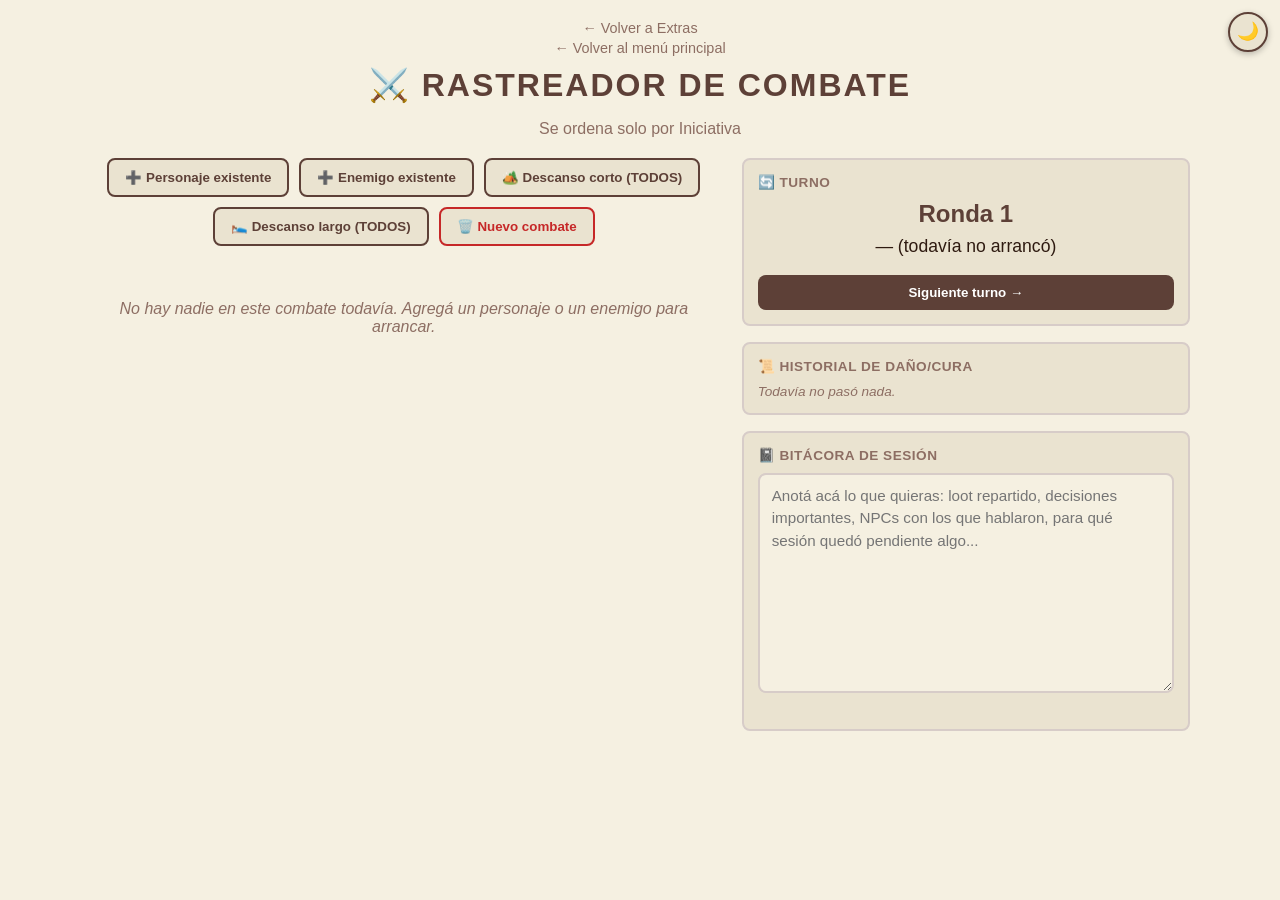
<file: combate.html>
<!DOCTYPE html>
<html lang="es">
<head>
    <meta charset="UTF-8">
    <meta name="viewport" content="width=device-width, initial-scale=1.0">
    <title>Rastreador de Combate - DnD 5e</title>
    <link rel="stylesheet" href="estilos.css">
    <script>
        // Aplica el tema guardado ANTES de pintar la página (evita el flash del tema por defecto).
        (function () {
            try {
                if (localStorage.getItem('tema') === 'oscuro') {
                    document.documentElement.setAttribute('data-theme', 'dark');
                }
            } catch (e) {}
        })();
    </script>
    <style>
        /* ===== Layout propio del rastreador de combate ===== */
        body { display: block; padding: 20px 12px; }

        .combate-container {
            width: 100%;
            max-width: 1100px;
            margin: 0 auto;
        }

        .combate-layout {
            display: flex;
            gap: 24px;
            align-items: flex-start;
        }

        .combate-col-izq {
            flex: 1.4;
            min-width: 0;
        }

        .combate-col-der {
            flex: 1;
            min-width: 0;
            position: sticky;
            top: 20px;
            display: flex;
            flex-direction: column;
            gap: 16px;
        }

        @media (max-width: 800px) {
            .combate-layout {
                flex-direction: column;
            }
            .combate-col-der {
                position: static;
                width: 100%;
            }
        }

        .panel-lateral {
            background-color: var(--card-bg);
            border: 2px solid var(--border-color);
            border-radius: var(--border-radius);
            padding: 14px;
        }

        .panel-titulo {
            font-size: 0.85rem;
            text-transform: uppercase;
            letter-spacing: 0.5px;
            color: var(--text-muted);
            font-weight: bold;
            margin-bottom: 10px;
        }

        .panel-turno #ronda-numero {
            font-size: 1.5rem;
            font-weight: bold;
            color: var(--accent-color);
            text-align: center;
        }

        .panel-turno #turno-de {
            text-align: center;
            font-size: 1.1rem;
            margin: 8px 0 14px 0;
            min-height: 1.4em;
        }

        .btn-siguiente-turno {
            width: 100%;
            padding: 10px;
            border: none;
            border-radius: var(--border-radius);
            background-color: var(--accent-color);
            color: white;
            font-weight: bold;
            cursor: pointer;
        }

        .btn-siguiente-turno:hover { background-color: var(--accent-hover); }

        .historial-lista {
            display: flex;
            flex-direction: column-reverse;
            gap: 4px;
            max-height: 320px;
            overflow-y: auto;
        }

        .historial-item {
            font-size: 0.85rem;
            padding: 5px 8px;
            border-radius: var(--border-radius);
            background-color: var(--bg-color);
            border-left: 3px solid var(--border-color);
        }

        .historial-item.dano { border-left-color: var(--rojo-fill); }
        .historial-item.cura { border-left-color: var(--verde-fill); }
        .historial-item.vidamax { border-left-color: var(--violeta-texto); }
        .historial-item.ca { border-left-color: var(--azul-fill); }

        /* Divisor neutral de ronda: una línea gris centrada, para poder ubicar de un vistazo
           dónde terminó una ronda y empezó la siguiente al mirar el log para atrás. */
        .historial-divisor {
            display: flex;
            align-items: center;
            gap: 8px;
            color: var(--text-muted);
            font-size: 0.7rem;
            font-weight: bold;
            text-transform: uppercase;
            letter-spacing: 0.03em;
            margin: 2px 0;
        }
        .historial-divisor::before,
        .historial-divisor::after {
            content: '';
            flex: 1;
            height: 1px;
            background-color: var(--border-color);
        }

        /* Punto de color: quién es (aliado = jugador/familiar, rival = enemigo/manual).
           Independiente del borde rojo/verde de daño/cura, que ya indica QUÉ pasó. */
        .historial-dot {
            display: inline-block;
            width: 8px;
            height: 8px;
            border-radius: 50%;
            margin-right: 6px;
            vertical-align: middle;
        }
        .historial-dot.aliado { background-color: var(--azul-fill); }
        .historial-dot.rival { background-color: var(--naranja-fill); }

        .historial-caida {
            color: var(--rojo-fill);
            font-weight: bold;
        }

        .historial-vacio {
            color: var(--text-muted);
            font-style: italic;
            font-size: 0.85rem;
        }

        #bitacora-texto {
            width: 100%;
            box-sizing: border-box;
            min-height: 220px;
            resize: vertical;
            padding: 10px 12px;
            border: 2px solid var(--border-color);
            border-radius: var(--border-radius);
            background-color: var(--bg-color);
            color: var(--text-color);
            font-family: inherit;
            font-size: 0.95rem;
            line-height: 1.5;
        }

        #bitacora-texto:focus {
            outline: none;
            border-color: var(--accent-color);
        }

        .bitacora-guardado {
            font-size: 0.75rem;
            color: var(--text-muted);
            text-align: right;
            min-height: 1.2em;
            margin-top: 4px;
        }

        .combatiente-card.turno-activo {
            border-color: var(--accent-color);
            box-shadow: 0 0 0 2px var(--accent-color);
        }

        .condiciones-row {
            display: flex;
            flex-wrap: wrap;
            gap: 4px;
            padding: 0 14px 12px 14px;
        }

        .condicion-btn {
            border: 1px solid var(--border-color);
            background-color: var(--bg-color);
            border-radius: 6px;
            padding: 3px 6px;
            font-size: 0.9rem;
            cursor: pointer;
            opacity: 0.45;
            transition: all 0.15s ease;
        }

        .condicion-btn:hover { opacity: 0.8; }

        .condicion-btn.activa {
            opacity: 1;
            background-color: var(--accent-color);
            border-color: var(--accent-color);
        }

        /* Salvaciones de muerte (jugador a 0 HP) */
        .muerte-row {
            display: flex;
            align-items: center;
            flex-wrap: wrap;
            gap: 8px;
            padding: 0 14px 12px 14px;
            font-size: 0.85rem;
        }

        .muerte-estado {
            font-weight: bold;
            color: var(--text-muted);
        }

        .muerte-estado.estable { color: var(--verde-fill); }
        .muerte-estado.muerto { color: var(--rojo-fill); }

        .muerte-pips {
            display: inline-flex;
            gap: 3px;
        }

        .muerte-pip {
            display: inline-flex;
            align-items: center;
            justify-content: center;
            width: 20px;
            height: 20px;
            border-radius: 50%;
            border: 1.5px solid var(--border-color);
            font-size: 0.75rem;
            cursor: pointer;
            color: var(--text-muted);
            background-color: var(--bg-color);
        }

        /* Antes de tildarlos, un pip de "acierto" y uno de "fallo" se veían idénticos (mismo
           círculo gris con un "○"), así que había que fijarse bien en cuál de las dos filas
           estabas tocando. Se pintan de un pastel MUY suave (nunca tan fuerte como el estado
           "lleno") de la familia de color que van a tomar al marcarse, para que se distingan
           de un vistazo sin que compita visualmente con el pip ya tildado. */
        .muerte-pip.exitos:not(.lleno) {
            background-color: var(--verde-pastel-bg);
            border-color: var(--verde-pastel-bg);
        }

        .muerte-pip.fallos:not(.lleno) {
            background-color: var(--rojo-pastel-bg);
            border-color: var(--rojo-pastel-bg);
        }

        .muerte-pip.exitos.lleno {
            background-color: var(--verde-fill);
            border-color: var(--verde-fill);
            color: white;
        }

        .muerte-pip.fallos.lleno {
            background-color: var(--rojo-fill);
            border-color: var(--rojo-fill);
            color: white;
        }

        .combate-header {
            text-align: center;
            margin-bottom: 20px;
        }

        .combate-header h1 {
            color: var(--accent-color);
            margin-bottom: 4px;
        }

        .combate-toolbar {
            display: flex;
            flex-wrap: wrap;
            gap: 10px;
            justify-content: center;
            margin-bottom: 24px;
        }

        .combate-toolbar button {
            padding: 10px 16px;
            border: 2px solid var(--accent-color);
            border-radius: var(--border-radius);
            background-color: var(--card-bg);
            color: var(--accent-color);
            font-weight: bold;
            cursor: pointer;
            transition: all 0.2s ease;
        }

        .combate-toolbar button:hover {
            background-color: var(--accent-color);
            color: white;
        }

        .combate-toolbar button.btn-borrar {
            border-color: var(--rojo-fill);
            color: var(--rojo-fill);
        }

        .combate-toolbar button.btn-borrar:hover {
            background-color: var(--rojo-fill);
            color: white;
        }

        #lista-combate {
            display: flex;
            flex-direction: column;
            gap: 12px;
        }

        .combate-vacio {
            text-align: center;
            color: var(--text-muted);
            padding: 30px 10px;
            font-style: italic;
        }

        .combatiente-card {
            background-color: var(--card-bg);
            border: 2px solid var(--border-color);
            border-radius: var(--border-radius);
            overflow: hidden;
        }

        .combatiente-header {
            display: flex;
            align-items: center;
            gap: 10px;
            padding: 12px 14px;
            cursor: pointer;
        }

        .combatiente-header:hover {
            background-color: rgba(0,0,0,0.03);
        }

        .combatiente-icono {
            font-size: 1.4rem;
        }

        .combatiente-nombre {
            flex: 1;
            font-weight: bold;
            font-size: 1.1rem;
            color: var(--text-color);
        }

        .combatiente-orden {
            font-size: 0.8rem;
            color: var(--text-muted);
            font-weight: bold;
        }

        .btn-quitar {
            background: none;
            border: none;
            color: var(--text-muted);
            font-size: 1.1rem;
            cursor: pointer;
            padding: 2px 6px;
            border-radius: 4px;
        }

        .btn-quitar:hover {
            color: var(--rojo-fill);
            background-color: rgba(198, 40, 40, 0.1);
        }

        .btn-abrir-ficha {
            background: none;
            border: none;
            color: var(--text-muted);
            font-size: 1.1rem;
            cursor: pointer;
            padding: 2px 6px;
            border-radius: 4px;
            text-decoration: none;
            display: inline-flex;
            align-items: center;
        }

        .btn-abrir-ficha:hover {
            color: var(--accent-color);
            background-color: rgba(0, 0, 0, 0.06);
        }

        .combatiente-stats {
            display: grid;
            grid-template-columns: repeat(3, 1fr);
            gap: 8px;
            padding: 0 14px 14px 14px;
        }

        .stat-clickable {
            border: 2px solid var(--border-color);
            background-color: var(--bg-color);
            border-radius: var(--border-radius);
            padding: 8px 4px;
            text-align: center;
            cursor: pointer;
            font-weight: bold;
            color: var(--text-color);
            transition: all 0.2s ease;
        }

        .stat-clickable:hover {
            border-color: var(--accent-color);
            transform: translateY(-1px);
        }

        .stat-clickable.stat-no-click {
            cursor: default;
        }

        .stat-clickable.stat-no-click:hover {
            border-color: var(--border-color);
            transform: none;
        }

        .stat-clickable .stat-label {
            display: block;
            font-size: 0.7rem;
            font-weight: normal;
            color: var(--text-muted);
            text-transform: uppercase;
            letter-spacing: 0.5px;
            margin-bottom: 2px;
        }

        /* Marca chica al lado de Vida/CA cuando hay un bono TEMPORAL de combate activo (ver
           "Bonos temporales de combate" en combate.js) — para notar de un vistazo que ese número
           no es el de la ficha real, sin tener que abrir el modal. */
        .stat-bono {
            font-size: 0.7rem;
            font-weight: normal;
            color: var(--text-muted);
        }

        .combatiente-familiar {
            margin-left: 22px;
            border-style: dashed;
            opacity: 0.92;
        }

        .combatiente-familiar .combatiente-icono { font-size: 1.15rem; }

        /* ===== Modal de detalle (mods / salvaciones / ranuras / habilidades) ===== */
        #detalle-modal .modal-content {
            max-width: 640px;
            max-height: 85vh;
            display: flex;
            flex-direction: column;
        }

        #detalle-modal-body {
            overflow-y: auto;
            padding-right: 4px;
        }

        .expand-titulo {
            font-size: 0.85rem;
            text-transform: uppercase;
            letter-spacing: 0.5px;
            color: var(--text-muted);
            font-weight: bold;
            margin: 10px 0 6px 0;
        }

        .expand-titulo:first-child { margin-top: 0; }

        .expand-grid {
            display: grid;
            grid-template-columns: repeat(auto-fit, minmax(70px, 1fr));
            gap: 6px;
        }

        .expand-stat {
            background-color: var(--bg-color);
            border: 1px solid var(--border-color);
            border-radius: var(--border-radius);
            padding: 6px 4px;
            text-align: center;
        }

        .expand-stat.proficiente {
            border-color: var(--accent-color);
            box-shadow: inset 0 0 0 1px var(--accent-color);
        }

        .expand-stat .es-nombre {
            display: block;
            font-size: 0.65rem;
            color: var(--text-muted);
        }

        .expand-stat .es-valor {
            display: block;
            font-weight: bold;
            font-size: 1rem;
        }

        .expand-ataque {
            background-color: var(--bg-color);
            border: 1px solid var(--border-color);
            border-radius: var(--border-radius);
            padding: 8px 10px;
            margin-bottom: 6px;
            font-size: 0.9rem;
        }

        .ranura-row {
            display: flex;
            align-items: center;
            gap: 8px;
            padding: 5px 0;
        }

        .ranura-row .ranura-nivel {
            flex: 1;
            font-size: 0.9rem;
        }

        .ranura-row button {
            width: 28px;
            height: 28px;
            border-radius: 50%;
            border: none;
            font-weight: bold;
            cursor: pointer;
            color: white;
        }

        .ranura-row .ranura-mas { background-color: var(--verde-fill); }
        .ranura-row .ranura-menos { background-color: var(--rojo-fill); }

        .ranura-row .ranura-cantidad {
            min-width: 40px;
            text-align: center;
            font-weight: bold;
        }

        .sin-datos {
            color: var(--text-muted);
            font-style: italic;
            font-size: 0.9rem;
        }

        .btn-salir-modal {
            width: 100%;
            margin-top: 14px;
            padding: 10px;
            border: none;
            border-radius: var(--border-radius);
            background-color: var(--accent-color);
            color: white;
            font-weight: bold;
            cursor: pointer;
        }

        /* ===== Modal de selección de personajes / enemigo manual ===== */
        .form-modal label {
            display: block;
            font-weight: bold;
            font-size: 0.85rem;
            margin: 12px 0 4px 0;
        }

        .form-modal input {
            width: 100%;
            box-sizing: border-box;
            padding: 8px 10px;
            border: 2px solid var(--border-color);
            border-radius: var(--border-radius);
            background-color: var(--bg-color);
            color: var(--text-color);
            font-size: 1rem;
        }

        .lista-checks label {
            display: flex;
            align-items: center;
            gap: 10px;
            font-weight: normal;
            padding: 10px 12px;
            margin-bottom: 6px;
            border: 2px solid var(--border-color);
            border-radius: var(--border-radius);
            background-color: var(--bg-color);
            font-size: 1rem;
            cursor: pointer;
            transition: all 0.15s ease;
        }

        .lista-checks label:last-child { margin-bottom: 0; }

        .lista-checks label:hover { border-color: var(--accent-color); }

        .lista-checks label:has(input:checked) {
            border-color: var(--accent-color);
            background-color: var(--accent-color);
            color: white;
        }

        .lista-checks label:has(input:disabled) {
            opacity: 0.5;
            cursor: not-allowed;
        }

        .lista-checks input[type="checkbox"] {
            width: 20px;
            height: 20px;
            flex-shrink: 0;
            accent-color: var(--accent-color);
            cursor: pointer;
        }

        .form-modal .modal-acciones {
            display: grid;
            grid-template-columns: 1fr 1fr;
            gap: 10px;
            margin-top: 18px;
        }

        .form-modal .modal-acciones.una-columna {
            grid-template-columns: 1fr;
        }

        .form-modal .modal-acciones button {
            padding: 10px;
            border: none;
            border-radius: var(--border-radius);
            font-weight: bold;
            cursor: pointer;
            color: white;
        }

        .btn-cancelar { background-color: var(--text-muted); }
        .btn-confirmar { background-color: var(--accent-color); }
        .btn-peligro { background-color: var(--rojo-fill); }

        .volver-link {
            display: block;
            text-align: center;
            margin-top: 24px;
            color: var(--text-muted);
            text-decoration: none;
            font-size: 0.9rem;
        }

        .volver-link:hover { color: var(--accent-color); }

        /* Las etiquetas "Daño"/"Curación" del modal de Vida son texto suelto con color fijo
           inline (ver más abajo en el <body>) — se resuelven con las mismas variables que el
           resto de la app en vez de un hex fijo, así no hace falta un override aparte por tema. */
        label[style^="color: #c62828"] { color: var(--rojo-fill) !important; }
        label[style^="color: #2e7d32"] { color: var(--verde-fill) !important; }
        /* ===== Tildes de carpeta en "Agregar personaje existente" ===== */
        .checks-carpetas {
            display: flex;
            flex-wrap: wrap;
            gap: 8px 18px;
            padding: 10px 12px;
            margin-bottom: 12px;
            border: 1px dashed var(--border-color);
            border-radius: var(--border-radius);
        }
        .checks-carpetas .check-carpeta {
            display: flex;
            align-items: center;
            gap: 6px;
            font-weight: bold;
            cursor: pointer;
        }
        .checks-carpetas .check-carpeta input { width: auto; margin: 0; }
        .check-carpeta-ruta {
            font-weight: normal;
            font-size: 0.8rem;
            color: var(--text-muted);
        }
        .lista-checks-titulo {
            font-size: 0.8rem;
            font-weight: bold;
            text-transform: uppercase;
            letter-spacing: 0.5px;
            color: var(--accent-color);
            margin: 10px 0 4px 0;
        }
    </style>
</head>
<body>
    <button type="button" id="btn-tema" class="btn-tema" title="Cambiar tema">🌙</button>
    <script>
        // Toggle de tema claro/oscuro (mismo patrón en todas las páginas de la app).
        (function () {
            var btn = document.getElementById('btn-tema');
            function actualizarIconoTema() {
                var oscuro = document.documentElement.getAttribute('data-theme') === 'dark';
                btn.textContent = oscuro ? '☀️' : '🌙';
                btn.title = oscuro ? 'Cambiar a tema claro' : 'Cambiar a tema oscuro';
            }
            actualizarIconoTema();
            btn.addEventListener('click', function () {
                var oscuro = document.documentElement.getAttribute('data-theme') === 'dark';
                if (oscuro) {
                    document.documentElement.removeAttribute('data-theme');
                    localStorage.setItem('tema', 'claro');
                } else {
                    document.documentElement.setAttribute('data-theme', 'dark');
                    localStorage.setItem('tema', 'oscuro');
                }
                actualizarIconoTema();
            });
        })();
    </script>
    <div class="combate-container">
        <a href="extras.html" class="volver-link" style="margin-top: 0; margin-bottom: 4px;">← Volver a Extras</a>
        <a href="index.html" class="volver-link" style="margin-top: 0; margin-bottom: 10px;">← Volver al menú principal</a>
        <div class="combate-header">
            <h1>⚔️ Rastreador de Combate</h1>
            <p style="color: var(--text-muted);">Se ordena solo por Iniciativa</p>
        </div>

        <div class="combate-layout">
            <div class="combate-col-izq">
                <div class="combate-toolbar">
                    <button id="btn-agregar-personaje">➕ Personaje existente</button>
                    <button id="btn-agregar-enemigo">➕ Enemigo existente</button>
                    <button id="btn-descanso-corto-todos">🏕️ Descanso corto (TODOS)</button>
                    <button id="btn-descanso-largo-todos">🛌 Descanso largo (TODOS)</button>
                    <button id="btn-borrar-combate" class="btn-borrar">🗑️ Nuevo combate</button>
                </div>

                <div id="lista-combate"></div>
            </div>

            <div class="combate-col-der">
                <div class="panel-lateral panel-turno">
                    <div class="panel-titulo">🔄 Turno</div>
                    <div id="ronda-numero">Ronda 1</div>
                    <div id="turno-de">—</div>
                    <button id="btn-siguiente-turno" class="btn-siguiente-turno">Siguiente turno →</button>
                </div>

                <div class="panel-lateral panel-historial">
                    <div class="panel-titulo">📜 Historial de daño/cura</div>
                    <div id="historial-lista" class="historial-lista"></div>
                </div>

                <div class="panel-lateral panel-bitacora">
                    <div class="panel-titulo">📓 Bitácora de sesión</div>
                    <textarea id="bitacora-texto" placeholder="Anotá acá lo que quieras: loot repartido, decisiones importantes, NPCs con los que hablaron, para qué sesión quedó pendiente algo..."></textarea>
                    <div id="bitacora-guardado" class="bitacora-guardado"></div>
                </div>
            </div>
        </div>
    </div>

    <!-- ===== Modal: agregar personaje existente ===== -->
    <div id="modal-agregar-personaje" class="modal">
        <div class="modal-content form-modal">
            <span class="close-btn" data-close="modal-agregar-personaje" style="position:absolute; top:10px; right:15px; cursor:pointer; font-size:1.5rem; color: var(--text-muted);">&times;</span>
            <h3 id="agregar-personaje-titulo" style="color: var(--accent-color); margin-top: 0;">Agregar personaje existente</h3>
            <!-- Una tilde por carpeta de /personajes: la lista de abajo muestra los de las tildadas. -->
            <div id="checks-carpetas" class="checks-carpetas"></div>
            <div id="lista-checks-personajes" class="lista-checks"></div>
            <div class="modal-acciones">
                <button class="btn-cancelar" data-close="modal-agregar-personaje">Cancelar</button>
                <button class="btn-confirmar" id="btn-confirmar-agregar-personajes">Agregar</button>
            </div>
        </div>
    </div>

    <!-- ===== Modal: agregar enemigo existente (creado antes en Enemigos) ===== -->
    <div id="modal-agregar-enemigo" class="modal">
        <div class="modal-content form-modal">
            <span class="close-btn" data-close="modal-agregar-enemigo" style="position:absolute; top:10px; right:15px; cursor:pointer; font-size:1.5rem; color: var(--text-muted);">&times;</span>
            <h3 style="color: var(--accent-color); margin-top: 0;">Agregar enemigo existente</h3>
            <div id="lista-checks-enemigos" class="lista-checks"></div>
            <div class="modal-acciones">
                <button class="btn-cancelar" data-close="modal-agregar-enemigo">Cancelar</button>
                <button class="btn-confirmar" id="btn-confirmar-agregar-enemigos">Agregar</button>
            </div>
        </div>
    </div>

    <!-- ===== Modal de Vida =====
         El daño/cura se tipea y se aplica de una — así el historial de combate registra un
         solo cambio neto (ej. "-16 HP") en vez de una entrada por cada click de +/-1 o +/-5. -->
    <div id="hp-modal" class="modal">
        <div class="modal-content form-modal">
            <span class="close-btn" data-close="hp-modal" style="position:absolute; top:10px; right:15px; cursor:pointer; font-size:1.5rem; color: var(--text-muted);">&times;</span>
            <h3 id="hp-modal-title" style="color: var(--accent-color); margin-top: 0; text-align:center;">Vida</h3>
            <div id="hp-display" style="text-align: center; font-size: 2rem; font-weight: bold; margin: 15px 0; color: var(--accent-color);"></div>
            <div id="hp-bar-container" style="background-color: #d7ccc8; border-radius: 10px; height: 20px; overflow: hidden; margin-bottom: 20px;">
                <div id="hp-bar-fill" style="background-color: var(--vida-full-fill); height: 100%; transition: width 0.3s ease, background-color 0.3s ease;"></div>
            </div>
            <div style="display: grid; grid-template-columns: 1fr 1fr; gap: 10px;">
                <div>
                    <label for="hp-input-danio" style="color: #c62828;">Daño</label>
                    <input type="number" id="hp-input-danio" min="0" value="0">
                </div>
                <div>
                    <label for="hp-input-cura" style="color: #2e7d32;">Curación</label>
                    <input type="number" id="hp-input-cura" min="0" value="0">
                </div>
            </div>
            <button type="button" id="hp-aplicar-btn" class="btn-confirmar" style="width: 100%; padding: 10px; border: none; border-radius: var(--border-radius); font-weight: bold; cursor: pointer; color: white; margin-top: 14px;">Aplicar</button>

            <!-- Vida Máxima TEMPORAL: bono aparte del máximo real (Aid, un debuff, etc.) que se
                 borra solo en cualquier descanso corto o largo — nunca toca la ficha permanente. -->
            <div id="hp-max-temp-bloque" style="margin-top: 20px; padding-top: 16px; border-top: 1px solid var(--border-color);">
                <div style="font-size: 0.85rem; font-weight: bold; color: var(--accent-color); margin-bottom: 4px;">Vida Máxima temporal</div>
                <div id="hp-max-bono-info" style="font-size: 0.75rem; color: var(--text-muted); margin-bottom: 8px;"></div>
                <div style="display: grid; grid-template-columns: 1fr 1fr; gap: 10px;">
                    <div>
                        <label for="hp-max-input-sumar" style="color: #2e7d32;">Sumar</label>
                        <input type="number" id="hp-max-input-sumar" min="0" value="0">
                    </div>
                    <div>
                        <label for="hp-max-input-restar" style="color: #c62828;">Restar</label>
                        <input type="number" id="hp-max-input-restar" min="0" value="0">
                    </div>
                </div>
                <div style="display: grid; grid-template-columns: 2fr 1fr; gap: 10px; margin-top: 10px;">
                    <button type="button" id="hp-max-aplicar-btn" class="hp-btn" style="background-color: var(--accent-color); color: white;">Aplicar</button>
                    <button type="button" id="hp-quitar-bono" class="hp-btn" style="display:none;">Quitar bono</button>
                </div>
            </div>
        </div>
    </div>

    <!-- ===== Modal de CA ===== -->
    <div id="ca-modal" class="modal">
        <div class="modal-content">
            <span class="close-btn" data-close="ca-modal" style="position:absolute; top:10px; right:15px; cursor:pointer; font-size:1.5rem; color: var(--text-muted);">&times;</span>
            <h3 id="ca-modal-title" style="color: var(--accent-color); margin-top: 0; text-align:center;">Clase de Armadura</h3>
            <div id="ca-display" style="text-align: center; font-size: 3rem; font-weight: bold; margin: 12px 0 4px 0; color: var(--accent-color);"></div>
            <div id="ca-bono-info" style="text-align:center; font-size: 0.75rem; color: var(--text-muted); margin-bottom: 16px;"></div>

            <!-- CA TEMPORAL: mismo patrón que Vida Máxima temporal (Shield of Faith, un debuff de
                 CA, etc.) — se borra sola en cualquier descanso, nunca toca la CA real guardada. -->
            <div style="display: grid; grid-template-columns: 1fr 1fr; gap: 10px;">
                <div>
                    <label for="ca-input-sumar" style="color: #2e7d32;">Sumar</label>
                    <input type="number" id="ca-input-sumar" min="0" value="0">
                </div>
                <div>
                    <label for="ca-input-restar" style="color: #c62828;">Restar</label>
                    <input type="number" id="ca-input-restar" min="0" value="0">
                </div>
            </div>
            <div style="display: grid; grid-template-columns: 2fr 1fr; gap: 10px; margin-top: 10px; margin-bottom: 10px;">
                <button type="button" id="ca-aplicar-btn" class="hp-btn" style="background-color: var(--accent-color); color: white;">Aplicar</button>
                <button type="button" id="ca-quitar-bono" class="hp-btn" style="display:none;">Quitar bono</button>
            </div>
            <button id="ca-reset" class="hp-btn" style="width: 100%; background-color: var(--accent-color); color: white;">Restaurar valor original</button>
        </div>
    </div>

    <!-- ===== Modal de Detalle: mods, salvaciones, ranuras, habilidades con usos =====
         A propósito NO se cierra clickeando afuera (solo con X o "Salir"), para que un
         misclick durante el combate no lo cierre por accidente. -->
    <div id="detalle-modal" class="modal">
        <div class="modal-content">
            <span class="close-btn" data-close="detalle-modal" style="position:absolute; top:10px; right:15px; cursor:pointer; font-size:1.5rem; color: var(--text-muted);">&times;</span>
            <h3 id="detalle-modal-title" style="color: var(--accent-color); margin-top: 0; text-align:center;">Detalle</h3>
            <div id="detalle-modal-body"></div>
            <button class="btn-salir-modal" data-close="detalle-modal">Salir</button>
        </div>
    </div>

    <!-- ===== Modal de confirmación genérico (reemplaza confirm() nativo) =====
         Mismo patrón que enemigo.js/enemigo.html: sin X, a propósito NO se cierra clickeando
         afuera (solo con Sí/No), para que un misclick durante el combate no lo cierre por
         accidente. -->
    <div id="confirmar-modal" class="modal">
        <div class="modal-content form-modal" style="text-align: center;">
            <h3 style="color: var(--accent-color); margin-top: 0;">¿Estás seguro?</h3>
            <p id="confirmar-mensaje" style="margin: 10px 0 20px 0; line-height: 1.5;"></p>
            <div class="modal-acciones">
                <button type="button" id="confirmar-no" class="btn-cancelar">No</button>
                <button type="button" id="confirmar-si" class="btn-peligro">Sí, borrar</button>
            </div>
        </div>
    </div>

    <!-- ===== Modal de aviso genérico (reemplaza alert() nativo) =====
         Sin X, no se cierra clickeando afuera, un solo botón de cierre. -->
    <div id="aviso-modal" class="modal">
        <div class="modal-content form-modal" style="text-align: center;">
            <h3 style="color: var(--accent-color); margin-top: 0;">Aviso</h3>
            <p id="aviso-mensaje" style="margin: 10px 0 20px 0; line-height: 1.5;"></p>
            <div class="modal-acciones una-columna">
                <button type="button" class="btn-confirmar" id="aviso-cerrar">Entendido</button>
            </div>
        </div>
    </div>

    <!-- ===== Modal de iniciativa (reemplaza prompt() nativo) =====
         Sin X, no se cierra clickeando afuera (solo Omitir/Agregar). -->
    <div id="iniciativa-modal" class="modal">
        <div class="modal-content form-modal">
            <h3 id="iniciativa-modal-title" style="color: var(--accent-color); margin-top: 0;">Iniciativa</h3>
            <p id="iniciativa-modal-info" style="margin: 0 0 12px 0; color: var(--text-muted); line-height: 1.4;"></p>
            <label for="iniciativa-input">Sumá tu tirada de d20, o el total que quieras agregar</label>
            <input type="number" id="iniciativa-input" value="0">
            <div class="modal-acciones">
                <button type="button" class="btn-cancelar" id="iniciativa-omitir">Omitir</button>
                <button type="button" class="btn-confirmar" id="iniciativa-agregar">Agregar</button>
            </div>
        </div>
    </div>

    <script type="module" src="combate.js"></script>
</body>
</html>
</file>
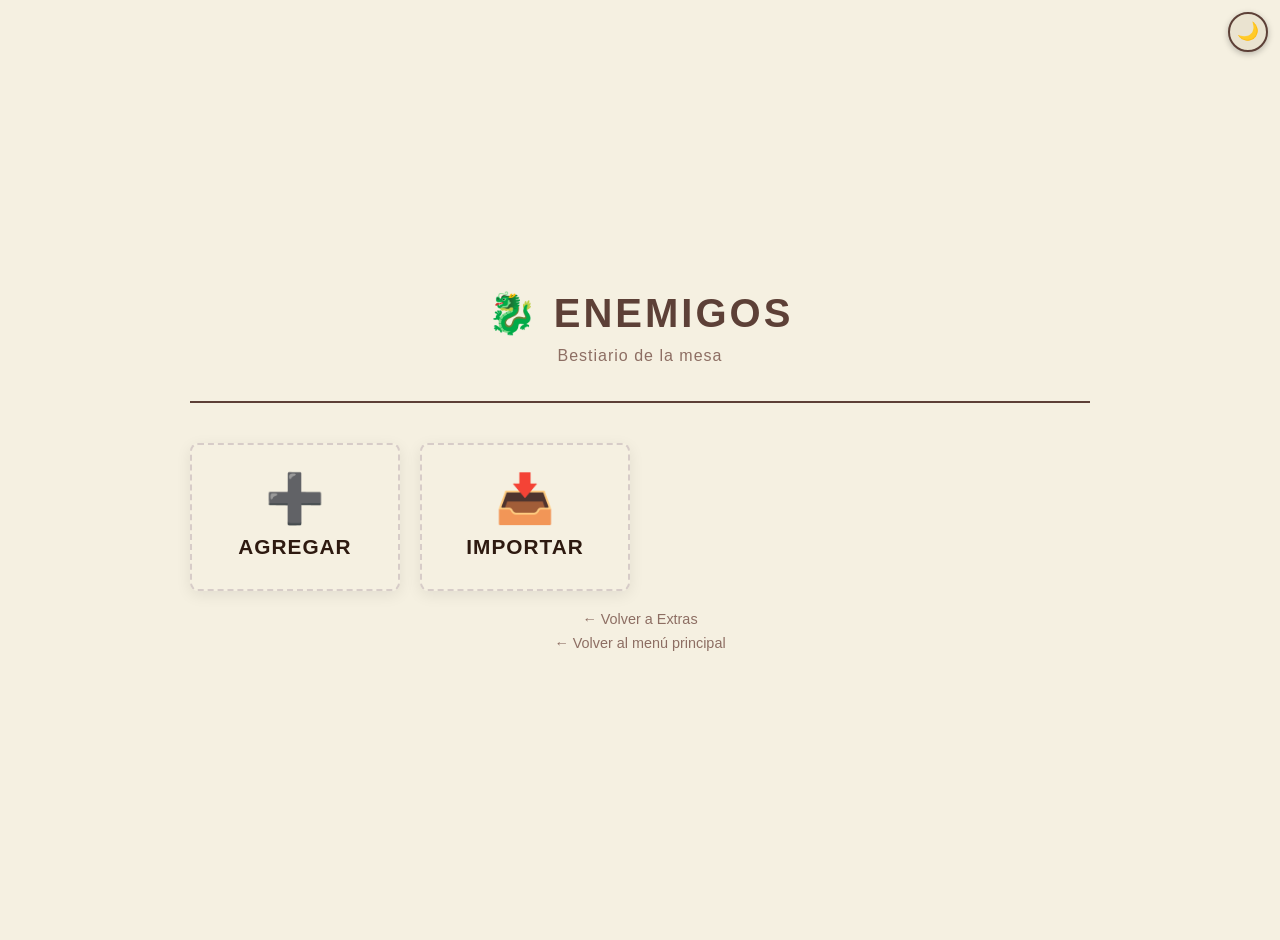
<file: enemigo.html>
<!DOCTYPE html>
<html lang="es">
<head>
    <meta charset="UTF-8">
    <meta name="viewport" content="width=device-width, initial-scale=1.0">
    <title>Enemigo - DnD 5e</title>
    <link rel="stylesheet" href="estilos.css">
    <script>
        // Aplica el tema guardado ANTES de pintar la página (evita el flash del tema por defecto).
        (function () {
            try {
                if (localStorage.getItem('tema') === 'oscuro') {
                    document.documentElement.setAttribute('data-theme', 'dark');
                }
            } catch (e) {}
        })();
    </script>
    <style>
        /* ===== Header y navegación propia de esta hoja ===== */
        .header-acciones {
            display: flex;
            justify-content: center;
            gap: 18px;
            margin-top: 12px;
            flex-wrap: wrap;
        }

        .header-acciones a, .header-acciones button {
            color: var(--text-muted);
            text-decoration: none;
            font-size: 0.9rem;
            background: none;
            border: none;
            cursor: pointer;
            font-family: inherit;
            padding: 0;
        }

        .header-acciones a:hover { color: var(--accent-color); }
        .header-acciones .btn-borrar-enemigo:hover { color: var(--rojo-fill); }

        #icono-enemigo {
            font-size: 1.8rem;
            cursor: pointer;
            margin-right: 8px;
            display: inline-block;
        }
        #icono-enemigo:hover { transform: scale(1.15); }

        /* ===== Modal genérico + form-modal (mismo patrón que combate.html/enemigos.html) ===== */
        .form-modal label {
            display: block;
            font-weight: bold;
            font-size: 0.85rem;
            margin: 12px 0 4px 0;
        }

        .form-modal input, .form-modal textarea, .form-modal select {
            width: 100%;
            box-sizing: border-box;
            padding: 8px 10px;
            border: 2px solid var(--border-color);
            border-radius: var(--border-radius);
            background-color: var(--bg-color);
            color: var(--text-color);
            font-size: 1rem;
            font-family: inherit;
        }

        .form-modal textarea {
            min-height: 80px;
            resize: vertical;
        }

        .form-modal .campos-dano {
            display: grid;
            grid-template-columns: 1fr 1fr 1fr;
            gap: 8px;
        }

        .form-modal .campos-dano label {
            text-align: center;
            margin: 0 0 4px 0;
            font-size: 0.75rem;
        }

        .form-modal .campos-dano input, .form-modal .campos-dano select {
            text-align: center;
        }

        .form-modal .fila-2 {
            display: grid;
            grid-template-columns: 1fr 1fr;
            gap: 10px;
        }

        .form-modal .check-mas-dano {
            display: flex;
            align-items: center;
            gap: 8px;
            margin-top: 14px;
            font-weight: bold;
            font-size: 0.9rem;
            cursor: pointer;
        }

        .form-modal .check-mas-dano input { width: auto; }

        .bloque-dano-extra {
            border-top: 1px dashed var(--border-color);
            margin-top: 10px;
            padding-top: 10px;
        }

        .bloque-separado {
            border-top: 1px dashed var(--border-color);
            margin-top: 14px;
            padding-top: 10px;
        }

        .hp-inputs-bloque {
            margin-top: 18px;
            padding-top: 14px;
            border-top: 1px solid var(--border-color);
        }

        /* Badge de usos/disponibles por turno (verde = se puede usar, rojo = agotado) */
        .skill-mod.badge-usos {
            background-color: var(--verde-fill);
            color: white;
        }
        .skill-mod.badge-usos.agotado { background-color: var(--rojo-fill); }
        .skill-mod.badge-usos.parcial { background-color: var(--amarillo-fill); color: #3e2723; }

        .fila-lista-badges {
            display: flex;
            gap: 6px;
            flex-wrap: wrap;
            justify-content: flex-end;
        }
        .fila-lista-badges .skill-mod {
            padding: 2px 8px;
            border-radius: 6px;
            font-size: 0.8rem;
            font-weight: bold;
        }
        #lista-modal-contenido .skill-btn { width: 100%; margin-bottom: 8px; }
        #lista-modal-contenido .skill-btn.fila-agotada { opacity: 0.55; }

        #detalle-usar-btn:disabled {
            background-color: var(--text-muted);
            cursor: not-allowed;
            opacity: 0.8;
        }

        #bloque-consumo {
            border-top: 1px dashed var(--border-color);
            margin-top: 14px;
            padding-top: 10px;
        }

        .modal-acciones {
            display: grid;
            grid-template-columns: 1fr 1fr;
            gap: 10px;
            margin-top: 20px;
        }

        .modal-acciones.una-columna {
            grid-template-columns: 1fr;
        }

        .modal-acciones button {
            padding: 10px;
            border: none;
            border-radius: var(--border-radius);
            font-weight: bold;
            cursor: pointer;
            color: white;
        }

        .btn-cancelar { background-color: var(--text-muted); }
        .btn-confirmar { background-color: var(--accent-color); }
        .btn-peligro { background-color: var(--rojo-fill); }

        .lista-vacia {
            color: var(--text-muted);
            font-style: italic;
            font-size: 0.9rem;
            padding: 4px 0 12px 0;
            text-align: center;
        }

        .btn-agregar-global {
            display: block;
            width: 100%;
            margin: 4px 0 24px 0;
            padding: 14px;
            border: 2px dashed var(--accent-color);
            border-radius: var(--border-radius);
            background: none;
            color: var(--accent-color);
            font-weight: bold;
            font-size: 1.05rem;
            cursor: pointer;
            font-family: inherit;
        }

        .btn-agregar-global:hover {
            background-color: var(--accent-color);
            color: white;
            border-style: solid;
        }

        /* ===== Filas dentro del modal-lista (una por entrada, usado desde el menú de turno) ===== */
        .fila-lista-btn {
            display: flex;
            align-items: center;
            justify-content: space-between;
            width: 100%;
            gap: 10px;
            text-align: left;
        }

        /* ===== Badges (usados tanto en las cards inline como en el modal de detalle) ===== */
        .entrada-badges {
            display: flex;
            flex-wrap: wrap;
            gap: 6px;
            margin: 8px 0;
        }

        .entrada-badges .skill-mod {
            display: inline-block;
            padding: 3px 8px;
            border-radius: 6px;
            font-size: 0.8rem;
            font-weight: bold;
        }

        #detalle-desc, #detalle-efecto {
            white-space: pre-line;
            line-height: 1.5;
        }

        #detalle-efecto-cont { margin-top: 10px; }
        #detalle-efecto-cont strong { color: var(--accent-color); }

        /* ===== Cards inline de cada entrada dentro de las 5 secciones ===== */
        .entrada-item {
            background-color: var(--btn-bg);
            border: 1px solid var(--border-color);
            border-radius: var(--border-radius);
            padding: 12px 14px;
            margin-bottom: 10px;
            cursor: pointer;
            transition: background-color 0.15s ease, border-color 0.15s ease;
        }

        .entrada-item:hover {
            background-color: var(--bg-color);
            border-color: var(--accent-color);
        }

        .entrada-item-header {
            display: flex;
            align-items: flex-start;
            justify-content: space-between;
            gap: 10px;
        }

        .entrada-item-header h4 {
            margin: 0;
            color: var(--accent-color);
        }

        .entrada-item-botones {
            display: flex;
            gap: 4px;
            flex-shrink: 0;
        }

        .entrada-item-botones button {
            background: none;
            border: none;
            cursor: pointer;
            font-size: 1.05rem;
            padding: 2px 4px;
            line-height: 1;
            color: var(--text-muted);
        }

        .entrada-item-botones button:hover { color: var(--accent-color); }
        .entrada-item-botones .entrada-borrar:hover { color: var(--rojo-fill); }

        .entrada-item p {
            margin: 0;
            white-space: pre-line;
            line-height: 1.5;
        }

        .entrada-item p strong { color: var(--accent-color); }

        /* ===== Modal de confirmación genérico ===== */
        #confirmar-modal .modal-content { text-align: center; }
        #confirmar-mensaje { font-size: 1.05rem; margin: 10px 0 20px 0; line-height: 1.5; }

        /* Vida/CA/Velocidad/Iniciativa/Acciones/Legendarias son clickeables como en la hoja de jugador */
        #stats-grid .skill-btn { cursor: pointer; }
        #stats-grid .skill-btn:hover { background-color: var(--accent-color); color: white; }

        /* Modificadores: solo lectura, sin hover de botón */
        #mods-grid .skill-btn { cursor: default; }
        #mods-grid .skill-btn:hover {
            background-color: var(--btn-bg);
            color: var(--text-color);
            transform: none;
            box-shadow: none;
        }

        /* ===== Menú flotante de turno (mismo patrón que personaje.html) ===== */
        #turno-fab { position: fixed; bottom: 30px; right: 30px; z-index: 90; }
        #turno-toggle {
            width: 60px; height: 60px; border-radius: 50%;
            background-color: var(--accent-color); color: white; border: none;
            cursor: pointer; font-size: 1.8rem; box-shadow: 0 4px 15px rgba(0,0,0,0.3);
        }
        #turno-panel {
            display: none; position: absolute; bottom: 75px; right: 0; width: 280px;
            background-color: var(--card-bg); border: 2px solid var(--accent-color);
            border-radius: var(--border-radius); padding: 15px; box-shadow: 0 5px 25px rgba(0,0,0,0.3);
        }
        #turno-panel h4 {
            margin: 0 0 12px 0; color: var(--accent-color); text-align: center;
            text-transform: uppercase; letter-spacing: 1px; font-size: 1rem;
        }
        #turno-grid { display: grid; grid-template-columns: 1fr; gap: 8px; margin-bottom: 12px; }
        .turno-item {
            display: flex; justify-content: space-between; align-items: center;
            padding: 10px 12px; background-color: var(--btn-bg); border: 1px solid var(--border-color);
            border-radius: var(--border-radius); cursor: pointer; font-size: 0.95rem; color: var(--text-color);
            width: 100%; font-family: inherit;
        }
        .turno-valor {
            font-weight: bold; padding: 2px 10px; border-radius: 4px;
            background-color: var(--verde-fill); color: white;
        }
        .turno-valor.agotado { background-color: var(--rojo-fill); }
        .turno-valor.parcial { background-color: var(--amarillo-fill); color: #3e2723; }
        #turno-reset { width: 100%; padding: 10px; font-weight: bold; }
    </style>
</head>
<body>
    <button type="button" id="btn-tema" class="btn-tema" title="Cambiar tema">🌙</button>
    <script>
        // Toggle de tema claro/oscuro (mismo patrón en todas las páginas de la app).
        (function () {
            var btn = document.getElementById('btn-tema');
            function actualizarIconoTema() {
                var oscuro = document.documentElement.getAttribute('data-theme') === 'dark';
                btn.textContent = oscuro ? '☀️' : '🌙';
                btn.title = oscuro ? 'Cambiar a tema claro' : 'Cambiar a tema oscuro';
            }
            actualizarIconoTema();
            btn.addEventListener('click', function () {
                var oscuro = document.documentElement.getAttribute('data-theme') === 'dark';
                if (oscuro) {
                    document.documentElement.removeAttribute('data-theme');
                    localStorage.setItem('tema', 'claro');
                } else {
                    document.documentElement.setAttribute('data-theme', 'dark');
                    localStorage.setItem('tema', 'oscuro');
                }
                actualizarIconoTema();
            });
        })();
    </script>
    <div class="container">
        <header>
            <h1><span id="icono-enemigo" title="Cambiar ícono">👹</span><span id="nombre-texto">Enemigo</span></h1>
            <div class="header-acciones">
                <a href="enemigos.html">← Volver a Enemigos</a>
                <button type="button" id="btn-borrar-enemigo" class="btn-borrar-enemigo">🗑️ Borrar enemigo</button>
            </div>
        </header>

        <section class="skills-container">
            <h2>Estadísticas</h2>
            <div class="skills-grid" id="stats-grid"></div>
        </section>

        <br>

        <section class="skills-container">
            <h2>Modificadores</h2>
            <div class="skills-grid" id="mods-grid"></div>
        </section>

        <br>

        <button type="button" id="btn-agregar-global" class="btn-agregar-global">+ Agregar</button>

        <details class="skills-container" open>
            <summary><h2>Habilidades / Pasivas</h2></summary>
            <div class="contenido-plegable">
                <div id="lista-habilidades"></div>
            </div>
        </details>

        <br>

        <details class="skills-container" open>
            <summary><h2>Acciones</h2></summary>
            <div class="contenido-plegable">
                <div id="lista-acciones"></div>
            </div>
        </details>

        <br>

        <details class="skills-container">
            <summary><h2>Acciones Bonus</h2></summary>
            <div class="contenido-plegable">
                <div id="lista-accionesBonus"></div>
            </div>
        </details>

        <br>

        <details class="skills-container">
            <summary><h2>Reacciones</h2></summary>
            <div class="contenido-plegable">
                <div id="lista-reacciones"></div>
            </div>
        </details>

        <br>

        <details class="skills-container">
            <summary><h2>Acciones Legendarias</h2></summary>
            <div class="contenido-plegable">
                <div id="lista-accionesLegendarias"></div>
            </div>
        </details>
    </div>

    <!-- ===== Menú flotante de turno (igual que en la hoja de jugador) ===== -->
    <div id="turno-fab">
        <button id="turno-toggle" title="Turno del enemigo">⚔️</button>
        <div id="turno-panel">
            <h4>Turno</h4>
            <div id="turno-grid">
                <button type="button" class="turno-item" data-tipo="accion">
                    <span>Acción</span>
                    <span class="turno-valor" id="turno-valor-accion">1 / 1</span>
                </button>
                <button type="button" class="turno-item" data-tipo="bonus">
                    <span>Acción Adicional</span>
                    <span class="turno-valor" id="turno-valor-bonus">1 / 1</span>
                </button>
                <button type="button" class="turno-item" data-tipo="reaccion">
                    <span>Reacción</span>
                    <span class="turno-valor" id="turno-valor-reaccion">1 / 1</span>
                </button>
                <button type="button" class="turno-item" data-tipo="legendaria" id="turno-item-legendaria" style="display: none;">
                    <span>Acciones Legendarias</span>
                    <span class="turno-valor" id="turno-valor-legendaria">3 / 3</span>
                </button>
            </div>
            <button type="button" id="turno-reset" class="hp-btn hp-heal">🔄 Terminé mi turno</button>
        </div>
    </div>

    <!-- ===== Modal de Vida ===== -->
    <div id="hp-modal" class="modal">
        <div class="modal-content form-modal">
            <span class="close-btn" data-close="hp-modal">&times;</span>
            <h3 id="hp-modal-title" style="color: var(--accent-color); margin-top: 0; text-align: center;">Vida</h3>
            <div id="hp-display" style="text-align: center; font-size: 2rem; font-weight: bold; margin: 15px 0; color: var(--accent-color);"></div>
            <div id="hp-bar-container" style="background-color: #d7ccc8; border-radius: 10px; height: 20px; overflow: hidden; margin-bottom: 20px;">
                <div id="hp-bar-fill" style="background-color: var(--vida-full-fill); height: 100%; transition: width 0.3s ease, background-color 0.3s ease;"></div>
            </div>
            <div style="display: grid; grid-template-columns: 1fr 1fr; gap: 10px;">
                <button class="hp-btn hp-damage" data-amount="-1">-1 HP</button>
                <button class="hp-btn hp-heal" data-amount="1">+1 HP</button>
                <button class="hp-btn hp-damage" data-amount="-5">-5 HP</button>
                <button class="hp-btn hp-heal" data-amount="5">+5 HP</button>
                <button class="hp-btn hp-damage" data-max-amount="-1">-1 Vida Máx.</button>
                <button class="hp-btn hp-heal" data-max-amount="1">+1 Vida Máx.</button>
            </div>

            <!-- Daño / Curación tipeados: se aplican de una (botón o Enter). -->
            <div class="hp-inputs-bloque">
                <div style="display: grid; grid-template-columns: 1fr 1fr; gap: 10px;">
                    <div>
                        <label for="hp-input-danio" style="color: #c62828; margin-top: 0;">Daño</label>
                        <input type="number" id="hp-input-danio" min="0" value="0" inputmode="numeric">
                    </div>
                    <div>
                        <label for="hp-input-cura" style="color: #2e7d32; margin-top: 0;">Curación</label>
                        <input type="number" id="hp-input-cura" min="0" value="0" inputmode="numeric">
                    </div>
                </div>
                <button type="button" id="hp-aplicar-btn" class="hp-btn" style="width: 100%; margin-top: 10px; background-color: var(--accent-color); color: white;">Aplicar</button>
            </div>
        </div>
    </div>

    <!-- ===== Modal de CA ===== -->
    <div id="ca-modal" class="modal">
        <div class="modal-content">
            <span class="close-btn" data-close="ca-modal">&times;</span>
            <h3 style="color: var(--accent-color); margin-top: 0; text-align: center;">Clase de Armadura</h3>
            <div id="ca-display" style="text-align: center; font-size: 3rem; font-weight: bold; margin: 20px 0; color: var(--accent-color);"></div>
            <div style="display: grid; grid-template-columns: 1fr 1fr; gap: 10px; margin-bottom: 10px;">
                <button class="hp-btn hp-damage" data-ca-amount="-1">-1</button>
                <button class="hp-btn hp-heal" data-ca-amount="1">+1</button>
                <button class="hp-btn hp-damage" data-ca-amount="-5">-5</button>
                <button class="hp-btn hp-heal" data-ca-amount="5">+5</button>
            </div>
            <button type="button" id="ca-reset" class="hp-btn" style="width: 100%; background-color: var(--accent-color); color: white;">Restaurar valor original</button>
        </div>
    </div>

    <!-- ===== Modal genérico (stepper ±1/±5, igual patrón que Vida/CA) para Velocidad / Iniciativa / Acciones por turno ===== -->
    <div id="valor-modal" class="modal">
        <div class="modal-content">
            <span class="close-btn" data-close="valor-modal">&times;</span>
            <h3 id="valor-modal-title" style="color: var(--accent-color); margin-top: 0; text-align: center;">Editar</h3>
            <div id="valor-display" style="text-align: center; font-size: 2.5rem; font-weight: bold; margin: 20px 0; color: var(--accent-color);"></div>
            <div style="display: grid; grid-template-columns: 1fr 1fr; gap: 10px;">
                <button type="button" class="hp-btn hp-damage" data-valor-amount="-1">-1</button>
                <button type="button" class="hp-btn hp-heal" data-valor-amount="1">+1</button>
                <button type="button" class="hp-btn hp-damage" data-valor-amount="-5">-5</button>
                <button type="button" class="hp-btn hp-heal" data-valor-amount="5">+5</button>
            </div>
        </div>
    </div>

    <!-- ===== Modal para cambiar el ícono (desplegable + opción personalizada) ===== -->
    <div id="icono-modal" class="modal">
        <div class="modal-content form-modal">
            <span class="close-btn" data-close="icono-modal">&times;</span>
            <h3 style="color: var(--accent-color); margin-top: 0;">Cambiar ícono</h3>
            <form id="form-icono">
                <select id="icono-select">
                    <option value="👹">👹 Ogro / Demonio</option>
                    <option value="👺">👺 Trasgo / Goblin</option>
                    <option value="🧌">🧌 Trol</option>
                    <option value="💀">💀 Esqueleto / No-muerto</option>
                    <option value="🧟">🧟 Zombie</option>
                    <option value="👻">👻 Fantasma / Espectro</option>
                    <option value="🐉">🐉 Dragón</option>
                    <option value="🐲">🐲 Bestia dracónica</option>
                    <option value="🕷️">🕷️ Araña</option>
                    <option value="🦂">🦂 Escorpión</option>
                    <option value="🐍">🐍 Serpiente</option>
                    <option value="🐺">🐺 Lobo</option>
                    <option value="🐗">🐗 Jabalí</option>
                    <option value="🦇">🦇 Murciélago</option>
                    <option value="🦖">🦖 Bestia grande</option>
                    <option value="🦁">🦁 Bestia felina</option>
                    <option value="🐻">🐻 Oso</option>
                    <option value="🦅">🦅 Bestia voladora</option>
                    <option value="🐸">🐸 Bestia pequeña</option>
                    <option value="🐀">🐀 Alimaña</option>
                    <option value="🦟">🦟 Enjambre</option>
                    <option value="🐙">🐙 Aberración</option>
                    <option value="👁️">👁️ Ojo / Aberración</option>
                    <option value="🔥">🔥 Elemental de Fuego</option>
                    <option value="❄️">❄️ Elemental de Hielo</option>
                    <option value="⚡">⚡ Elemental de Rayo</option>
                    <option value="🪨">🪨 Gólem / Roca</option>
                    <option value="🧙">🧙 Humanoide (caster)</option>
                    <option value="🗡️">🗡️ Humanoide (guerrero)</option>
                    <option value="🏹">🏹 Humanoide (arquero)</option>
                    <option value="👑">👑 Jefe / Boss</option>
                    <option value="__custom__">🖊️ Personalizado...</option>
                </select>
                <input type="text" id="icono-custom" placeholder="Pegá tu emoji acá" maxlength="4" style="display:none; margin-top: 8px;">
                <div class="modal-acciones">
                    <button type="button" class="btn-cancelar" data-close="icono-modal">Cancelar</button>
                    <button type="submit" class="btn-confirmar">Guardar</button>
                </div>
            </form>
        </div>
    </div>

    <!-- ===== Modal para configurar Acciones Legendarias (checkbox + stepper de cantidad por ronda) ===== -->
    <div id="legendarias-modal" class="modal">
        <div class="modal-content form-modal">
            <span class="close-btn" data-close="legendarias-modal">&times;</span>
            <h3 style="color: var(--accent-color); margin-top: 0;">Acciones Legendarias</h3>
            <label class="check-mas-dano">
                <input type="checkbox" id="leg-check">
                ¿Tiene acciones legendarias?
            </label>
            <div id="leg-cant-cont" style="display: none; margin-top: 14px;">
                <label style="text-align: center;">¿Cuántas por ronda?</label>
                <div id="leg-cant-display" style="text-align: center; font-size: 2rem; font-weight: bold; margin: 8px 0 14px 0; color: var(--accent-color);"></div>
                <div style="display: grid; grid-template-columns: 1fr 1fr; gap: 10px;">
                    <button type="button" class="hp-btn hp-damage" data-leg-amount="-1">-1</button>
                    <button type="button" class="hp-btn hp-heal" data-leg-amount="1">+1</button>
                    <button type="button" class="hp-btn hp-damage" data-leg-amount="-5">-5</button>
                    <button type="button" class="hp-btn hp-heal" data-leg-amount="5">+5</button>
                </div>
            </div>
            <div class="modal-acciones una-columna">
                <button type="button" class="btn-cancelar" data-close="legendarias-modal">Cerrar</button>
            </div>
        </div>
    </div>

    <!-- ===== Modal para agregar/editar una entrada (Habilidad/Acción/Acción Bonus/Reacción/Acción Legendaria) ===== -->
    <div id="entrada-modal" class="modal">
        <div class="modal-content form-modal">
            <span class="close-btn" data-close="entrada-modal">&times;</span>
            <h3 id="entrada-modal-titulo" style="color: var(--accent-color); margin-top: 0;">Agregar</h3>
            <form id="form-entrada">
                <label for="entrada-tipo">Tipo</label>
                <select id="entrada-tipo" required>
                    <option value="habilidades">Habilidad / Pasiva</option>
                    <option value="acciones">Acción</option>
                    <option value="accionesBonus">Acción Adicional</option>
                    <option value="reacciones">Reacción</option>
                    <option value="accionesLegendarias">Acción Legendaria</option>
                </select>

                <label for="entrada-nombre">Nombre</label>
                <input type="text" id="entrada-nombre" required>

                <div class="fila-2">
                    <div>
                        <label for="entrada-bono-ataque">Bono al d20 (ataque)</label>
                        <input type="number" id="entrada-bono-ataque" placeholder="ej: 7">
                    </div>
                    <div>
                        <label for="entrada-alcance">Alcance / Rango</label>
                        <input type="text" id="entrada-alcance" placeholder="ej: cuerpo a cuerpo 5 ft">
                    </div>
                </div>

                <label style="margin-top: 14px;">Daño — formato AdB+C</label>
                <div class="campos-dano">
                    <div>
                        <label for="entrada-dano-cant">A (cant.)</label>
                        <input type="number" id="entrada-dano-cant" min="0" value="0">
                    </div>
                    <div>
                        <label for="entrada-dano-dado">B (dado)</label>
                        <select id="entrada-dano-dado">
                            <option value="">—</option>
                            <option value="4">4</option>
                            <option value="6">6</option>
                            <option value="8">8</option>
                            <option value="10">10</option>
                            <option value="12">12</option>
                        </select>
                    </div>
                    <div>
                        <label for="entrada-dano-extra">C (extra)</label>
                        <input type="number" id="entrada-dano-extra" value="0">
                    </div>
                </div>
                <select id="entrada-tipo-dano" style="margin-top: 8px;">
                    <option value="">Tipo de daño —</option>
                    <option value="cortante">Cortante</option>
                    <option value="perforante">Perforante</option>
                    <option value="contundente">Contundente</option>
                    <option value="ácido">Ácido</option>
                    <option value="frío">Frío</option>
                    <option value="fuego">Fuego</option>
                    <option value="fuerza">Fuerza</option>
                    <option value="necrótico">Necrótico</option>
                    <option value="veneno">Veneno</option>
                    <option value="psíquico">Psíquico</option>
                    <option value="radiante">Radiante</option>
                    <option value="rayo">Rayo</option>
                    <option value="trueno">Trueno</option>
                </select>

                <label class="check-mas-dano">
                    <input type="checkbox" id="entrada-mas-dano-check">
                    + Más daño (ej: un segundo tipo de daño en el mismo golpe)
                </label>

                <div id="bloque-dano-extra" class="bloque-dano-extra" style="display: none;">
                    <div class="campos-dano">
                        <div>
                            <label for="entrada-dano2-cant">A (cant.)</label>
                            <input type="number" id="entrada-dano2-cant" min="0" value="0">
                        </div>
                        <div>
                            <label for="entrada-dano2-dado">B (dado)</label>
                            <select id="entrada-dano2-dado">
                                <option value="">—</option>
                                <option value="4">4</option>
                                <option value="6">6</option>
                                <option value="8">8</option>
                                <option value="10">10</option>
                                <option value="12">12</option>
                            </select>
                        </div>
                        <div>
                            <label for="entrada-dano2-extra">C (extra)</label>
                            <input type="number" id="entrada-dano2-extra" value="0">
                        </div>
                    </div>
                    <select id="entrada-tipo-dano2" style="margin-top: 8px;">
                        <option value="">Tipo de daño —</option>
                        <option value="cortante">Cortante</option>
                        <option value="perforante">Perforante</option>
                        <option value="contundente">Contundente</option>
                        <option value="ácido">Ácido</option>
                        <option value="frío">Frío</option>
                        <option value="fuego">Fuego</option>
                        <option value="fuerza">Fuerza</option>
                        <option value="necrótico">Necrótico</option>
                        <option value="veneno">Veneno</option>
                        <option value="psíquico">Psíquico</option>
                        <option value="radiante">Radiante</option>
                        <option value="rayo">Rayo</option>
                        <option value="trueno">Trueno</option>
                    </select>
                </div>

                <div id="bloque-multiataque" class="bloque-separado" style="display: none;">
                    <label class="check-mas-dano" style="margin-top: 0;">
                        <input type="checkbox" id="entrada-multi-check">
                        Es el Multiataque (define cuántas Acciones tiene por turno)
                    </label>
                    <div id="entrada-multi-cant-cont" style="display: none;">
                        <label for="entrada-multi-cant">Cantidad de ataques por turno</label>
                        <input type="number" id="entrada-multi-cant" min="2" value="2">
                    </div>
                </div>

                <div id="bloque-consumo" style="display: none;">
                    <label for="entrada-consumo" id="entrada-consumo-label">Consume cuántas Acciones</label>
                    <input type="number" id="entrada-consumo" min="1" value="1">
                </div>

                <div id="bloque-usos" class="bloque-separado" style="display: none;">
                    <label for="entrada-usos">Usos máximos por turno (vacío = sin límite propio)</label>
                    <input type="number" id="entrada-usos" min="1" placeholder="ej: 1 para la Cola, 2 para el Mordisco">
                </div>

                <label for="entrada-desc">Descripción</label>
                <textarea id="entrada-desc" placeholder="Descripción general del ataque, habilidad o efecto."></textarea>

                <label for="entrada-efecto">Efecto adicional (opcional)</label>
                <textarea id="entrada-efecto" placeholder="Ej: El objetivo debe superar una TS de Constitución CD 15 o queda Envenenado durante 1 minuto."></textarea>

                <div class="modal-acciones">
                    <button type="button" class="btn-cancelar" data-close="entrada-modal">Cancelar</button>
                    <button type="submit" class="btn-confirmar" id="entrada-submit-btn">Confirmar</button>
                </div>
            </form>
        </div>
    </div>

    <!-- ===== Modal: lista de entradas de una categoría (se abre desde el menú de turno) ===== -->
    <div id="lista-modal" class="modal">
        <div class="modal-content">
            <span class="close-btn" data-close="lista-modal">&times;</span>
            <h3 id="lista-modal-titulo" style="color: var(--accent-color); margin-top: 0;">Categoría</h3>
            <div id="lista-modal-contenido"></div>
        </div>
    </div>

    <!-- ===== Modal: detalle de una entrada (solo lectura, para consultar rápido en combate) ===== -->
    <div id="detalle-modal" class="modal">
        <div class="modal-content">
            <span class="close-btn" data-close="detalle-modal">&times;</span>
            <h3 id="detalle-nombre" style="color: var(--accent-color); margin-top: 0;">Nombre</h3>
            <div id="detalle-badges" class="entrada-badges"></div>
            <p id="detalle-desc"></p>
            <p id="detalle-efecto-cont" style="display: none;"><strong>Efecto adicional:</strong> <span id="detalle-efecto"></span></p>
            <div class="modal-acciones una-columna" id="detalle-modal-acciones">
                <button type="button" id="detalle-usar-btn" class="btn-confirmar">Usar</button>
                <button type="button" class="btn-cancelar" data-close="detalle-modal">Cerrar</button>
            </div>
        </div>
    </div>

    <!-- ===== Modal de confirmación genérico (reemplaza confirm()/alert() nativos) ===== -->
    <div id="confirmar-modal" class="modal">
        <div class="modal-content">
            <h3 style="color: var(--accent-color); margin-top: 0;">¿Estás seguro?</h3>
            <p id="confirmar-mensaje"></p>
            <div class="modal-acciones">
                <button type="button" id="confirmar-no" class="btn-cancelar">No</button>
                <button type="button" id="confirmar-si" class="btn-peligro">Sí, borrar</button>
            </div>
        </div>
    </div>

    <script src="enemigos-comun.js"></script>
    <script src="enemigo.js"></script>
</body>
</html>
</file>
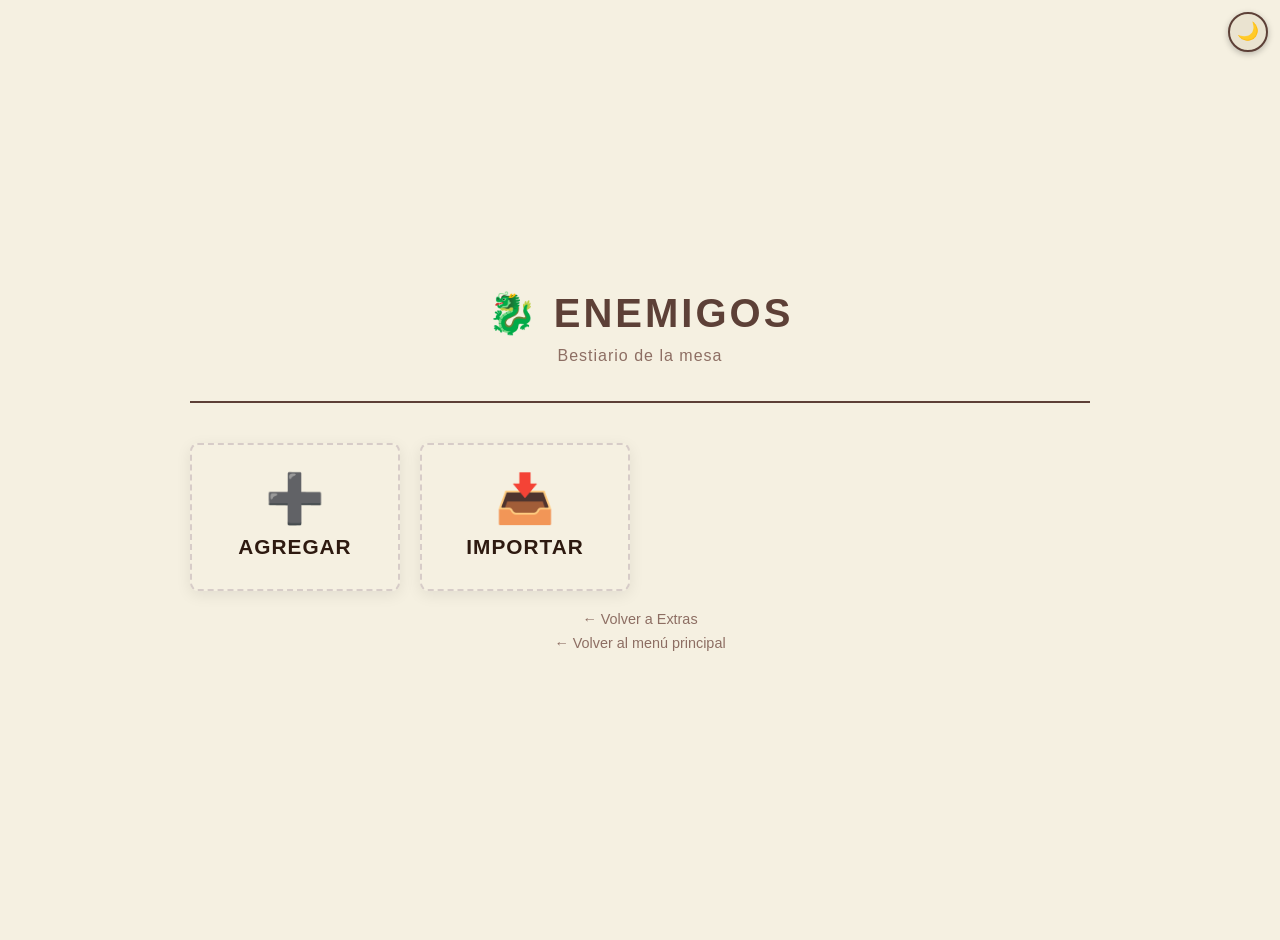
<file: enemigos.html>
<!DOCTYPE html>
<html lang="es">
<head>
    <meta charset="UTF-8">
    <meta name="viewport" content="width=device-width, initial-scale=1.0">
    <title>Enemigos - DnD 5e</title>
    <link rel="stylesheet" href="estilos-menu.css">
    <script>
        // Aplica el tema guardado ANTES de pintar la página (evita el flash del tema por defecto).
        (function () {
            try {
                if (localStorage.getItem('tema') === 'oscuro') {
                    document.documentElement.setAttribute('data-theme', 'dark');
                }
            } catch (e) {}
        })();
    </script>
    <style>
        /* ===== Modal genérico + form-modal (mismo patrón que combate.html) ===== */
        .modal {
            display: none;
            position: fixed;
            z-index: 100;
            left: 0;
            top: 0;
            width: 100%;
            height: 100%;
            background-color: rgba(0, 0, 0, 0.5);
            backdrop-filter: blur(3px);
            align-items: center;
            justify-content: center;
        }

        .modal-content {
            background-color: var(--card-bg);
            margin: auto;
            padding: 25px;
            border: 2px solid var(--accent-color);
            border-radius: var(--border-radius);
            width: 90%;
            max-width: 480px;
            max-height: 88vh;
            overflow-y: auto;
            position: relative;
            box-shadow: 0 5px 25px rgba(0,0,0,0.2);
            color: var(--text-color);
        }

        .close-btn {
            color: var(--text-muted);
            position: absolute;
            top: 10px;
            right: 15px;
            font-size: 28px;
            font-weight: bold;
            cursor: pointer;
        }

        .close-btn:hover { color: var(--accent-color); }

        .form-modal label {
            display: block;
            font-weight: bold;
            font-size: 0.85rem;
            margin: 12px 0 4px 0;
        }

        .form-modal input {
            width: 100%;
            box-sizing: border-box;
            padding: 8px 10px;
            border: 2px solid var(--border-color);
            border-radius: var(--border-radius);
            background-color: var(--bg-color);
            color: var(--text-color);
            font-size: 1rem;
        }

        .form-modal select {
            width: 100%;
            box-sizing: border-box;
            padding: 8px 10px;
            border: 2px solid var(--border-color);
            border-radius: var(--border-radius);
            background-color: var(--bg-color);
            color: var(--text-color);
            font-size: 1rem;
        }

        .form-modal textarea {
            width: 100%;
            box-sizing: border-box;
            padding: 8px 10px;
            border: 2px solid var(--border-color);
            border-radius: var(--border-radius);
            background-color: var(--bg-color);
            color: var(--text-color);
            font-family: 'Courier New', monospace;
            font-size: 0.78rem;
            line-height: 1.4;
            resize: vertical;
        }

        .modal-content.modal-ancho {
            max-width: 680px;
        }

        .btn-copiar {
            width: 100%;
            margin-top: 8px;
            padding: 9px;
            border: 2px solid var(--accent-color);
            border-radius: var(--border-radius);
            background: none;
            color: var(--accent-color);
            font-weight: bold;
            cursor: pointer;
        }

        .btn-copiar:hover { background-color: var(--accent-color); color: white; }

        .check-mas-dano {
            display: flex;
            align-items: center;
            gap: 8px;
            font-weight: bold;
            font-size: 0.9rem;
            cursor: pointer;
        }

        .check-mas-dano input { width: auto; }

        .mods-grid-form {
            display: grid;
            grid-template-columns: repeat(3, 1fr);
            gap: 10px;
            margin-top: 6px;
        }

        .mods-grid-form label {
            text-align: center;
            margin: 0 0 4px 0;
        }

        .mods-grid-form input {
            text-align: center;
        }

        .modal-acciones {
            display: grid;
            grid-template-columns: 1fr 1fr;
            gap: 10px;
            margin-top: 20px;
        }

        .modal-acciones button {
            padding: 10px;
            border: none;
            border-radius: var(--border-radius);
            font-weight: bold;
            cursor: pointer;
            color: white;
        }

        .btn-cancelar { background-color: var(--text-muted); }
        .btn-confirmar { background-color: var(--accent-color); }

        .confirm-panel { text-align: center; }
        .confirm-panel p { font-size: 1.05rem; margin-bottom: 20px; line-height: 1.5; }

        .personaje-card.btn-agregar {
            border-style: dashed;
            cursor: pointer;
            background: none;
            font-family: inherit;
        }

        .grid-vacio {
            grid-column: 1 / -1;
            text-align: center;
            color: var(--text-muted);
            font-style: italic;
            padding: 10px;
        }
    </style>
</head>
<body>
    <button type="button" id="btn-tema" class="btn-tema" title="Cambiar tema">🌙</button>
    <script>
        // Toggle de tema claro/oscuro (mismo patrón en todas las páginas de la app).
        (function () {
            var btn = document.getElementById('btn-tema');
            function actualizarIconoTema() {
                var oscuro = document.documentElement.getAttribute('data-theme') === 'dark';
                btn.textContent = oscuro ? '☀️' : '🌙';
                btn.title = oscuro ? 'Cambiar a tema claro' : 'Cambiar a tema oscuro';
            }
            actualizarIconoTema();
            btn.addEventListener('click', function () {
                var oscuro = document.documentElement.getAttribute('data-theme') === 'dark';
                if (oscuro) {
                    document.documentElement.removeAttribute('data-theme');
                    localStorage.setItem('tema', 'claro');
                } else {
                    document.documentElement.setAttribute('data-theme', 'dark');
                    localStorage.setItem('tema', 'oscuro');
                }
                actualizarIconoTema();
            });
        })();
    </script>
    <div class="menu-container">
        <header>
            <h1 id="titulo-pagina">🐉 Enemigos</h1>
            <p class="subtitle" id="subtitulo-pagina">Bestiario de la mesa</p>
        </header>

        <!-- Sin login propio: el acceso a esta página ya queda gateado un nivel arriba,
             por el login de extras.html (usuario/clave DM). -->
        <div class="personajes-grid" id="enemigos-grid"></div>
        <a href="extras.html" class="volver-link">← Volver a Extras</a>
        <a href="index.html" class="volver-link" style="margin-top: 8px;">← Volver al menú principal</a>
    </div>

    <!-- ===== Modal: Agregar Enemigo (form + paso de confirmación) ===== -->
    <div id="modal-agregar" class="modal">
        <div class="modal-content form-modal">
            <span class="close-btn" data-close="modal-agregar">&times;</span>

            <div id="panel-form">
                <h3 style="color: var(--accent-color); margin-top: 0;">Nuevo Enemigo</h3>
                <form id="form-enemigo">
                    <label for="en-nombre">Nombre</label>
                    <input type="text" id="en-nombre" required>

                    <label for="en-icono">Ícono</label>
                    <select id="en-icono">
                        <option value="👹">👹 Ogro / Demonio</option>
                        <option value="👺">👺 Trasgo / Goblin</option>
                        <option value="🧌">🧌 Trol</option>
                        <option value="💀">💀 Esqueleto / No-muerto</option>
                        <option value="🧟">🧟 Zombie</option>
                        <option value="👻">👻 Fantasma / Espectro</option>
                        <option value="🐉">🐉 Dragón</option>
                        <option value="🐲">🐲 Bestia dracónica</option>
                        <option value="🕷️">🕷️ Araña</option>
                        <option value="🦂">🦂 Escorpión</option>
                        <option value="🐍">🐍 Serpiente</option>
                        <option value="🐺">🐺 Lobo</option>
                        <option value="🐗">🐗 Jabalí</option>
                        <option value="🦇">🦇 Murciélago</option>
                        <option value="🦖">🦖 Bestia grande</option>
                        <option value="🦁">🦁 Bestia felina</option>
                        <option value="🐻">🐻 Oso</option>
                        <option value="🦅">🦅 Bestia voladora</option>
                        <option value="🐸">🐸 Bestia pequeña</option>
                        <option value="🐀">🐀 Alimaña</option>
                        <option value="🦟">🦟 Enjambre</option>
                        <option value="🐙">🐙 Aberración</option>
                        <option value="👁️">👁️ Ojo / Aberración</option>
                        <option value="🔥">🔥 Elemental de Fuego</option>
                        <option value="❄️">❄️ Elemental de Hielo</option>
                        <option value="⚡">⚡ Elemental de Rayo</option>
                        <option value="🪨">🪨 Gólem / Roca</option>
                        <option value="🧙">🧙 Humanoide (caster)</option>
                        <option value="🗡️">🗡️ Humanoide (guerrero)</option>
                        <option value="🏹">🏹 Humanoide (arquero)</option>
                        <option value="👑">👑 Jefe / Boss</option>
                        <option value="__custom__">🖊️ Personalizado...</option>
                    </select>
                    <input type="text" id="en-icono-custom" placeholder="Pegá tu emoji acá" maxlength="4" style="display:none; margin-top: 8px;">

                    <label for="en-vida">Vida</label>
                    <input type="number" id="en-vida" min="0" required>

                    <label for="en-ca">CA</label>
                    <input type="number" id="en-ca" min="0" required>

                    <label for="en-velocidad">Velocidad (en pies)</label>
                    <input type="number" id="en-velocidad" min="0" placeholder="ej: 30" required>

                    <label for="en-iniciativa">Iniciativa</label>
                    <input type="number" id="en-iniciativa" required>

                    <label for="en-multiataque">Multiataque (ataques por turno, 0 = no tiene)</label>
                    <input type="number" id="en-multiataque" min="0" value="0" required>

                    <label class="check-mas-dano" style="margin-top: 14px;">
                        <input type="checkbox" id="en-legendarias-check">
                        ¿Tiene acciones legendarias?
                    </label>
                    <div id="en-legendarias-cant-cont" style="display: none; margin-top: 8px;">
                        <label for="en-legendarias-cant">¿Cuántas por ronda?</label>
                        <input type="number" id="en-legendarias-cant" min="1" value="3">
                    </div>

                    <label style="margin-top: 18px;">Modificadores de habilidad</label>
                    <div class="mods-grid-form">
                        <div><label for="en-str">STR</label><input type="number" id="en-str" value="0" required></div>
                        <div><label for="en-dex">DEX</label><input type="number" id="en-dex" value="0" required></div>
                        <div><label for="en-con">CON</label><input type="number" id="en-con" value="0" required></div>
                        <div><label for="en-int">INT</label><input type="number" id="en-int" value="0" required></div>
                        <div><label for="en-wis">WIS</label><input type="number" id="en-wis" value="0" required></div>
                        <div><label for="en-cha">CHA</label><input type="number" id="en-cha" value="0" required></div>
                    </div>

                    <div class="modal-acciones">
                        <button type="button" class="btn-cancelar" data-close="modal-agregar">Cancelar</button>
                        <button type="submit" class="btn-confirmar">Confirmar</button>
                    </div>
                </form>
            </div>

            <div id="panel-confirm" class="confirm-panel" style="display: none;">
                <h3 style="color: var(--accent-color); margin-top: 0;">¿Estás seguro?</h3>
                <p id="confirm-resumen"></p>
                <div class="modal-acciones">
                    <button type="button" class="btn-cancelar" id="btn-confirm-no">No</button>
                    <button type="button" class="btn-confirmar" id="btn-confirm-si">Sí</button>
                </div>
            </div>
        </div>
    </div>

    <!-- ===== Modal: Importar Enemigo (JSON) ===== -->
    <div id="modal-importar" class="modal">
        <div class="modal-content form-modal modal-ancho">
            <span class="close-btn" data-close="modal-importar">&times;</span>
            <h3 style="color: var(--accent-color); margin-top: 0;">Importar Enemigo (JSON)</h3>

            <label for="import-instrucciones">1. Copiá esto y pegáselo a una IA junto con la descripción del monstruo que querés (un enemigo por vez)</label>
            <textarea id="import-instrucciones" readonly rows="7"></textarea>
            <button type="button" class="btn-copiar" id="btn-copiar-instrucciones">📋 Copiar instrucciones</button>

            <label for="import-json" style="margin-top: 20px;">2. Pegá acá el JSON que te devolvió la IA</label>
            <textarea id="import-json" rows="10" placeholder='Un solo enemigo: { "nombre": "...", "vidaMaxima": 30, ... }'></textarea>
            <div class="login-error" id="import-error"></div>

            <div class="modal-acciones">
                <button type="button" class="btn-cancelar" data-close="modal-importar">Cancelar</button>
                <button type="button" class="btn-confirmar" id="btn-importar-confirmar">Confirmar</button>
            </div>
        </div>
    </div>

    <script src="enemigos-comun.js"></script>
    <script>
        // ==========================================================
        // Esta página ya NO tiene login propio (antes lo tenía, usuario DM):
        // el acceso queda gateado un nivel arriba por el login de extras.html.
        // Los enemigos en sí NO viven en un array hardcodeado acá: se
        // guardan en localStorage (una key "enemigo_<id>" por cada uno,
        // creados desde el modal de abajo) y esta página los enumera
        // escaneando localStorage por prefijo "enemigo_".
        // ==========================================================

        function slugify(nombre) {
            return nombre
                .normalize('NFD').replace(/[̀-ͯ]/g, '')
                .toLowerCase()
                .replace(/[^a-z0-9]+/g, '_')
                .replace(/^_+|_+$/g, '') || 'enemigo';
        }

        function fmtMod(n) {
            n = parseInt(n) || 0;
            return n >= 0 ? `+${n}` : `${n}`;
        }

        function listarEnemigos() {
            const lista = [];
            for (let i = 0; i < localStorage.length; i++) {
                const key = localStorage.key(i);
                if (key && key.startsWith('enemigo_')) {
                    try {
                        const data = JSON.parse(localStorage.getItem(key));
                        if (data && data.id && data.nombre) lista.push(data);
                    } catch (e) { /* key corrupta, se ignora */ }
                }
            }
            lista.sort((a, b) => a.nombre.localeCompare(b.nombre, 'es'));
            return lista;
        }

        function renderGrid() {
            const grid = document.getElementById('enemigos-grid');
            grid.innerHTML = '';
            const lista = listarEnemigos();

            lista.forEach(en => {
                const a = document.createElement('a');
                a.href = `enemigo.html?id=${encodeURIComponent(en.id)}`;
                a.className = 'personaje-card';
                a.innerHTML = `
                    <div class="personaje-icon">${en.icono || '👹'}</div>
                    <div class="personaje-nombre">${en.nombre}</div>
                `;
                grid.appendChild(a);
            });

            const btnAgregar = document.createElement('button');
            btnAgregar.type = 'button';
            btnAgregar.className = 'personaje-card btn-agregar';
            btnAgregar.innerHTML = `
                <div class="personaje-icon">➕</div>
                <div class="personaje-nombre">Agregar</div>
            `;
            btnAgregar.addEventListener('click', abrirModalAgregar);
            grid.appendChild(btnAgregar);

            const btnImportar = document.createElement('button');
            btnImportar.type = 'button';
            btnImportar.className = 'personaje-card btn-agregar';
            btnImportar.innerHTML = `
                <div class="personaje-icon">📥</div>
                <div class="personaje-nombre">Importar</div>
            `;
            btnImportar.addEventListener('click', abrirModalImportar);
            grid.appendChild(btnImportar);
        }

        // ===== Modal Agregar Enemigo =====
        const modalAgregar = document.getElementById('modal-agregar');
        const panelForm = document.getElementById('panel-form');
        const panelConfirm = document.getElementById('panel-confirm');
        const formEnemigo = document.getElementById('form-enemigo');
        let datosPendientes = null;

        const enIconoSelect = document.getElementById('en-icono');
        const enIconoCustom = document.getElementById('en-icono-custom');

        enIconoSelect.addEventListener('change', () => {
            const esCustom = enIconoSelect.value === '__custom__';
            enIconoCustom.style.display = esCustom ? 'block' : 'none';
            if (esCustom) enIconoCustom.focus();
        });

        function obtenerIconoElegido() {
            if (enIconoSelect.value === '__custom__') {
                return enIconoCustom.value.trim() || '👹';
            }
            return enIconoSelect.value;
        }

        const enLegendariasCheck = document.getElementById('en-legendarias-check');
        const enLegendariasCantCont = document.getElementById('en-legendarias-cant-cont');

        enLegendariasCheck.addEventListener('change', () => {
            enLegendariasCantCont.style.display = enLegendariasCheck.checked ? 'block' : 'none';
        });

        function abrirModalAgregar() {
            formEnemigo.reset();
            ['en-str', 'en-dex', 'en-con', 'en-int', 'en-wis', 'en-cha'].forEach(id => {
                document.getElementById(id).value = 0;
            });
            enIconoSelect.value = '👹';
            enIconoCustom.value = '';
            enIconoCustom.style.display = 'none';
            document.getElementById('en-multiataque').value = 0;
            enLegendariasCheck.checked = false;
            document.getElementById('en-legendarias-cant').value = 3;
            enLegendariasCantCont.style.display = 'none';
            panelForm.style.display = 'block';
            panelConfirm.style.display = 'none';
            modalAgregar.style.display = 'flex';
        }

        function cerrarModalAgregar() {
            modalAgregar.style.display = 'none';
            datosPendientes = null;
        }

        formEnemigo.addEventListener('submit', function (e) {
            e.preventDefault();
            const nombre = document.getElementById('en-nombre').value.trim();
            if (!nombre) return;

            datosPendientes = {
                nombre,
                icono: obtenerIconoElegido(),
                vida: parseInt(document.getElementById('en-vida').value) || 0,
                ca: parseInt(document.getElementById('en-ca').value) || 0,
                velocidad: Math.max(0, parseInt(document.getElementById('en-velocidad').value) || 0),
                iniciativa: parseInt(document.getElementById('en-iniciativa').value) || 0,
                multiataque: (function () {
                    const n = parseInt(document.getElementById('en-multiataque').value) || 0;
                    return n >= 2 ? n : 0;
                })(),
                legendariasHabilitadas: enLegendariasCheck.checked,
                legendariasPorRonda: enLegendariasCheck.checked ? Math.max(1, parseInt(document.getElementById('en-legendarias-cant').value) || 1) : 0,
                mods: {
                    STR: parseInt(document.getElementById('en-str').value) || 0,
                    DEX: parseInt(document.getElementById('en-dex').value) || 0,
                    CON: parseInt(document.getElementById('en-con').value) || 0,
                    INT: parseInt(document.getElementById('en-int').value) || 0,
                    WIS: parseInt(document.getElementById('en-wis').value) || 0,
                    CHA: parseInt(document.getElementById('en-cha').value) || 0
                }
            };

            document.getElementById('confirm-resumen').innerHTML =
                `¿Confirmás crear a ${datosPendientes.icono} <strong>${datosPendientes.nombre}</strong>?<br>` +
                `Vida ${datosPendientes.vida} · CA ${datosPendientes.ca} · Velocidad ${datosPendientes.velocidad}ft · Iniciativa ${fmtMod(datosPendientes.iniciativa)}<br>` +
                (datosPendientes.multiataque ? `Multiataque: ${datosPendientes.multiataque} acciones/turno` : `Acciones/turno: 1`) +
                (datosPendientes.legendariasHabilitadas ? ` · Acciones legendarias: ${datosPendientes.legendariasPorRonda}/ronda` : '') + `<br>` +
                `STR ${fmtMod(datosPendientes.mods.STR)} · DEX ${fmtMod(datosPendientes.mods.DEX)} · CON ${fmtMod(datosPendientes.mods.CON)} · ` +
                `INT ${fmtMod(datosPendientes.mods.INT)} · WIS ${fmtMod(datosPendientes.mods.WIS)} · CHA ${fmtMod(datosPendientes.mods.CHA)}`;

            panelForm.style.display = 'none';
            panelConfirm.style.display = 'block';
        });

        document.getElementById('btn-confirm-no').addEventListener('click', function () {
            // "No" vuelve al modal (no lo cierra), como pidió el usuario.
            panelConfirm.style.display = 'none';
            panelForm.style.display = 'block';
        });

        document.getElementById('btn-confirm-si').addEventListener('click', function () {
            if (!datosPendientes) return;
            const id = `${slugify(datosPendientes.nombre)}_${Date.now().toString(36)}`;
            // Si tiene Multiataque se crea sola la acción "Multiataque": las acciones por
            // turno salen de ahí (se recalculan en vivo si después se edita o se borra).
            const acciones = [];
            if (datosPendientes.multiataque) {
                acciones.push(EnemigosComun.normalizarEntrada({
                    nombre: 'Multiataque',
                    multiataque: datosPendientes.multiataque,
                    desc: `Realiza ${datosPendientes.multiataque} ataques.`
                }, true));
            }
            const record = {
                id,
                nombre: datosPendientes.nombre,
                icono: datosPendientes.icono,
                vidaMaxima: datosPendientes.vida,
                vidaActual: datosPendientes.vida,
                caBase: datosPendientes.ca,
                caActual: datosPendientes.ca,
                velocidad: datosPendientes.velocidad,
                iniciativa: datosPendientes.iniciativa,
                accionesPorTurnoBase: 1,
                accionesPorTurno: 1,
                legendariasHabilitadas: datosPendientes.legendariasHabilitadas,
                legendariasPorRonda: datosPendientes.legendariasPorRonda,
                turnoActual: {
                    accion: 1,
                    bonus: 1,
                    reaccion: 1,
                    legendaria: datosPendientes.legendariasPorRonda
                },
                mods: datosPendientes.mods,
                habilidades: [],
                acciones,
                accionesBonus: [],
                reacciones: [],
                accionesLegendarias: []
            };
            EnemigosComun.sincronizarAcciones(record);
            localStorage.setItem(`enemigo_${id}`, JSON.stringify(record));
            cerrarModalAgregar();
            renderGrid();
        });

        // ==========================================================
        // Modal Importar Enemigo (JSON pegado a mano, generado por una IA).
        // No hay selector de archivo: el flujo es copiar el texto de
        // instrucciones, pegarlo en un chat de IA junto con la descripción
        // del monstruo deseado, y pegar el JSON que devuelva en el textarea
        // de abajo. UN enemigo por importación: se espera un único objeto
        // JSON (un array de varios se rechaza con un mensaje claro).
        // ==========================================================
        const INSTRUCCIONES_IMPORT_JSON =
`Necesito que generes el JSON de UN SOLO enemigo de D&D 5e. Reglas obligatorias:
- Un solo enemigo por respuesta. Si te describo varios, armá solo el primero.
- Devolvé UN ÚNICO objeto JSON { ... }. NUNCA un array [ ... ], ni varios objetos.
- Devolvé SOLO el JSON: sin texto antes ni después, sin comentarios y sin bloques de código \`\`\`.
- Respetá EXACTAMENTE esta estructura (no agregues campos extra ni el campo "id"):

{
  "nombre": string,
  "icono": string (UN solo emoji, ej "🐉"),
  "vidaMaxima": number,
  "caBase": number,
  "velocidad": number (en pies, SOLO el número, ej 30 — no "30ft"),
  "iniciativa": number (el modificador ya calculado, ej 2),
  "accionesPorTurno": number (1 salvo casos raros; si tiene Multiataque NO hace falta tocarlo, se calcula solo desde la acción Multiataque),
  "legendariasHabilitadas": boolean,
  "legendariasPorRonda": number (0 si legendariasHabilitadas es false),
  "mods": { "STR": number, "DEX": number, "CON": number, "INT": number, "WIS": number, "CHA": number } (los MODIFICADORES ya calculados, no el puntaje bruto),
  "habilidades": [ ...entradas... ],
  "acciones": [ ...entradas... ],
  "accionesBonus": [ ...entradas... ],
  "reacciones": [ ...entradas... ],
  "accionesLegendarias": [ ...entradas... ]
}

Cada entrada dentro de esos 5 arrays (podés dejar el array vacío [] si no aplica) tiene esta forma:

{
  "nombre": string,
  "bonoAtaque": number o null (lo que se suma a 1d20 al atacar; null si no es un ataque),
  "alcance": string (ej "cuerpo a cuerpo 5 ft", "" si no aplica),
  "danos": [ { "cantidad": number, "dado": "4"|"6"|"8"|"10"|"12" (STRING, SIN la letra "d"), "extra": number, "tipoDano": string en español minúscula (cortante/perforante/contundente/ácido/frío/fuego/fuerza/necrótico/veneno/psíquico/radiante/rayo/trueno) } ] (array vacío [] si no hace daño numérico; puede tener 2 elementos si hace dos tipos de daño distintos),
  "consumo": number (SOLO relevante en "acciones" y "accionesLegendarias": cuántas unidades de ese pool gasta usar esta entrada, default 1),
  "usosPorTurno": number o null (máximo de veces que se puede usar ESTA entrada por turno; null = sin límite propio, solo la limita la cantidad de acciones que queden),
  "multiataque": number (SOLO en la entrada "Multiataque" dentro de "acciones": la cantidad total de ataques que hace por turno; 0 en todas las demás entradas),
  "desc": string (descripción del efecto en español),
  "efectoAdicional": string ("" si no aplica; ej una tirada de salvación y qué pasa si falla/acierta)
}

=== CÓMO FUNCIONAN LOS ATAQUES MÚLTIPLES EN ESTA APP (LEELO ENTERO, ES LO MÁS IMPORTANTE) ===

La app funciona así:
- El enemigo tiene un contador de Acciones por turno (ej "Acciones 4/4").
- Cada vez que usa una entrada de "acciones", gasta "consumo" Acciones de ese contador.
- Si la entrada tiene "usosPorTurno", además tiene su propio contador (ej "Mordisco 2/2") y no se puede usar más veces que eso en el turno.
- Si la entrada tiene "usosPorTurno": null, se puede usar mientras queden Acciones.
- Todo se reinicia al empezar cada turno.

Reglas para armar el Multiataque:
1. Si el monstruo tiene Multiataque, agregá en "acciones" UNA entrada así:
   { "nombre": "Multiataque", "bonoAtaque": null, "alcance": "", "danos": [], "consumo": 1, "usosPorTurno": null, "multiataque": N, "desc": "<el texto del Multiataque>", "efectoAdicional": "" }
   N = la cantidad TOTAL de cosas que hace en su turno con el Multiataque. Esa entrada le da N Acciones por turno automáticamente. No se "usa": solo define N.
2. Cada ataque individual (Garra, Mordisco, Cola, Espada...) es OTRA entrada en "acciones" con "consumo": 1 (un ataque = una Acción).
3. "usosPorTurno" de cada ataque = cuántas veces COMO MÁXIMO aparece ese ataque en el Multiataque.
   - Si ese ataque puede llenar TODOS los lugares del Multiataque (es el que "rellena el resto", o el único ataque), va "usosPorTurno": null.
   - Si está limitado (ej "uno con la cola"), va ese número (ej "usosPorTurno": 1).
4. Si el Multiataque incluye algo que no es un ataque (ej "usa Presencia Aterradora y después hace 3 ataques"), eso también cuenta en N (N = 4) y esa habilidad va como entrada en "acciones" con "consumo": 1 y "usosPorTurno": 1.
5. Si dice "puede reemplazar uno de los ataques por X" (ej un conjuro o una habilidad), X va en "acciones" con "consumo": 1 y "usosPorTurno" = cuántas veces puede reemplazar (normalmente 1).
6. Si hay alternativas excluyentes con "o" (ej "hace dos ataques con espada, o uno con el arco largo"), el que usa TODO el turno lleva "consumo": N (ej Arco largo con "consumo": 2), así gasta todas las Acciones de una.
7. Acciones que NO son parte del Multiataque y ocupan el turno entero (ej un Aliento de dragón, un conjuro de Acción completa) llevan "consumo": N, así usarlas gasta todas las Acciones.
8. Si NO tiene Multiataque: no agregues la entrada Multiataque, "accionesPorTurno": 1, todos con "multiataque": 0, los ataques con "consumo": 1 y "usosPorTurno": null.
9. En "accionesLegendarias", "consumo" es lo que cuesta cada una (ej "cuesta 2 acciones" → "consumo": 2). En "accionesBonus" y "reacciones" dejá "consumo": 1.
10. "multiataque" va en 0 en TODAS las entradas salvo la del Multiataque.

Ejemplo completo. Texto original: "Multiataque: el dragón usa Presencia Aterradora y hace tres ataques: uno con el mordisco y dos con las garras. Aliento de Fuego (Recarga 5-6)."
N = 1 (Presencia) + 3 (ataques) = 4. El "acciones" queda así (resumido):
[
  { "nombre": "Multiataque", "multiataque": 4, "consumo": 1, "usosPorTurno": null, "bonoAtaque": null, "danos": [], ... },
  { "nombre": "Presencia Aterradora", "multiataque": 0, "consumo": 1, "usosPorTurno": 1, "bonoAtaque": null, "danos": [], ... },
  { "nombre": "Mordisco", "multiataque": 0, "consumo": 1, "usosPorTurno": 1, "bonoAtaque": 11, "danos": [ ... ], ... },
  { "nombre": "Garra", "multiataque": 0, "consumo": 1, "usosPorTurno": 2, "bonoAtaque": 11, "danos": [ ... ], ... },
  { "nombre": "Aliento de Fuego", "multiataque": 0, "consumo": 4, "usosPorTurno": 1, "bonoAtaque": null, "danos": [ ... ], "efectoAdicional": "TS de Destreza CD 18, mitad de daño si la supera. Recarga 5-6.", ... }
]
Otro ejemplo: "hace 4 ataques: 2 de Mordisco, 1 de Cola y el resto con Garras" → Multiataque "multiataque": 4; Mordisco "usosPorTurno": 2; Cola "usosPorTurno": 1; Garra "usosPorTurno": null.
(En tu respuesta escribí TODOS los campos de cada entrada, sin "...": esto está resumido solo para el ejemplo.)

Acá te describo el monstruo que quiero:
`;

        const modalImportar = document.getElementById('modal-importar');
        const importInstruccionesTA = document.getElementById('import-instrucciones');
        const importJsonTA = document.getElementById('import-json');
        const importErrorEl = document.getElementById('import-error');

        function abrirModalImportar() {
            importInstruccionesTA.value = INSTRUCCIONES_IMPORT_JSON;
            importJsonTA.value = '';
            importErrorEl.textContent = '';
            modalImportar.style.display = 'flex';
        }

        document.getElementById('btn-copiar-instrucciones').addEventListener('click', function () {
            const btn = this;
            const textoOriginal = btn.textContent;
            importInstruccionesTA.focus();
            importInstruccionesTA.select();
            let copiado = false;
            try { copiado = document.execCommand('copy'); } catch (e) { copiado = false; }
            if (!copiado && navigator.clipboard && navigator.clipboard.writeText) {
                navigator.clipboard.writeText(INSTRUCCIONES_IMPORT_JSON).catch(() => {});
            }
            btn.textContent = '✅ Copiado';
            setTimeout(() => { btn.textContent = textoOriginal; }, 1500);
        });

        function normalizarEnemigoImportado(obj) {
            if (!obj || typeof obj !== 'object') return null;
            const nombre = obj.nombre ? String(obj.nombre).trim() : '';
            if (!nombre) return null;

            const vidaMaxima = Math.max(1, parseInt(obj.vidaMaxima) || 1);
            const caBase = Math.max(0, parseInt(obj.caBase) || 10);
            const accionesPorTurnoBase = Math.max(1, parseInt(obj.accionesPorTurno) || 1);
            const legendariasHabilitadas = !!obj.legendariasHabilitadas;
            const legendariasPorRonda = legendariasHabilitadas ? Math.max(1, parseInt(obj.legendariasPorRonda) || 1) : 0;
            const mods = (obj.mods && typeof obj.mods === 'object') ? obj.mods : {};
            const id = `${slugify(nombre)}_${Date.now().toString(36)}_${Math.random().toString(36).slice(2, 6)}`;
            const lista = (clave, permiteMulti) => Array.isArray(obj[clave])
                ? obj[clave].map(e => EnemigosComun.normalizarEntrada(e, permiteMulti))
                : [];

            const record = {
                id,
                nombre,
                icono: (obj.icono && String(obj.icono).trim()) || '👹',
                vidaMaxima,
                vidaActual: vidaMaxima,
                caBase,
                caActual: caBase,
                velocidad: (!isNaN(parseInt(obj.velocidad)) && parseInt(obj.velocidad) >= 0) ? parseInt(obj.velocidad) : 30,
                iniciativa: parseInt(obj.iniciativa) || 0,
                accionesPorTurnoBase,
                accionesPorTurno: accionesPorTurnoBase,
                legendariasHabilitadas,
                legendariasPorRonda,
                turnoActual: { accion: accionesPorTurnoBase, bonus: 1, reaccion: 1, legendaria: legendariasPorRonda },
                mods: {
                    STR: parseInt(mods.STR) || 0,
                    DEX: parseInt(mods.DEX) || 0,
                    CON: parseInt(mods.CON) || 0,
                    INT: parseInt(mods.INT) || 0,
                    WIS: parseInt(mods.WIS) || 0,
                    CHA: parseInt(mods.CHA) || 0
                },
                habilidades: lista('habilidades', true),
                acciones: lista('acciones', true),
                accionesBonus: lista('accionesBonus', false),
                reacciones: lista('reacciones', false),
                accionesLegendarias: lista('accionesLegendarias', false)
            };
            // Acciones por turno efectivas: si hay Multiataque, sale de ahí.
            EnemigosComun.sincronizarAcciones(record);
            return record;
        }

        document.getElementById('btn-importar-confirmar').addEventListener('click', function () {
            const raw = importJsonTA.value.trim();
            importErrorEl.textContent = '';

            if (!raw) {
                importErrorEl.textContent = 'Pegá un JSON primero.';
                return;
            }

            // Si la IA igual lo mandó dentro de un bloque ```json ... ```, se lo saca.
            const limpio = raw.replace(/^```[a-zA-Z]*\s*/, '').replace(/\s*```$/, '').trim();

            let parsed;
            try {
                parsed = JSON.parse(limpio);
            } catch (e) {
                importErrorEl.textContent = 'Ese texto no es un JSON válido: ' + e.message;
                return;
            }

            // Un solo enemigo por importación. Un array de UN elemento se acepta igual
            // (es el mismo enemigo); con más de uno se pide importarlos de a uno.
            if (Array.isArray(parsed)) {
                if (parsed.length === 1) {
                    parsed = parsed[0];
                } else {
                    importErrorEl.textContent = parsed.length === 0
                        ? 'El JSON es un array vacío. Pegá un solo enemigo: un objeto { ... }.'
                        : `Pegaste ${parsed.length} enemigos en un array. Se importa uno por vez: pegá un solo objeto { ... }.`;
                    return;
                }
            }

            const importado = normalizarEnemigoImportado(parsed);
            if (!importado) {
                importErrorEl.textContent = 'No se pudo importar: el JSON tiene que ser un objeto { ... } con el campo "nombre".';
                return;
            }

            localStorage.setItem(`enemigo_${importado.id}`, JSON.stringify(importado));
            modalImportar.style.display = 'none';
            renderGrid();
        });

        // Cierre por X / botón data-close.
        document.querySelectorAll('[data-close]').forEach(el => {
            el.addEventListener('click', () => {
                document.getElementById(el.dataset.close).style.display = 'none';
                datosPendientes = null;
            });
        });

        // A propósito NO hay cierre clickeando afuera del modal: solo la X / "Cancelar"
        // lo cierran, para que un misclick no lo cierre por accidente.

        // Sin login: se renderiza el grid directo al cargar la página.
        renderGrid();
    </script>
</body>
</html>
</file>
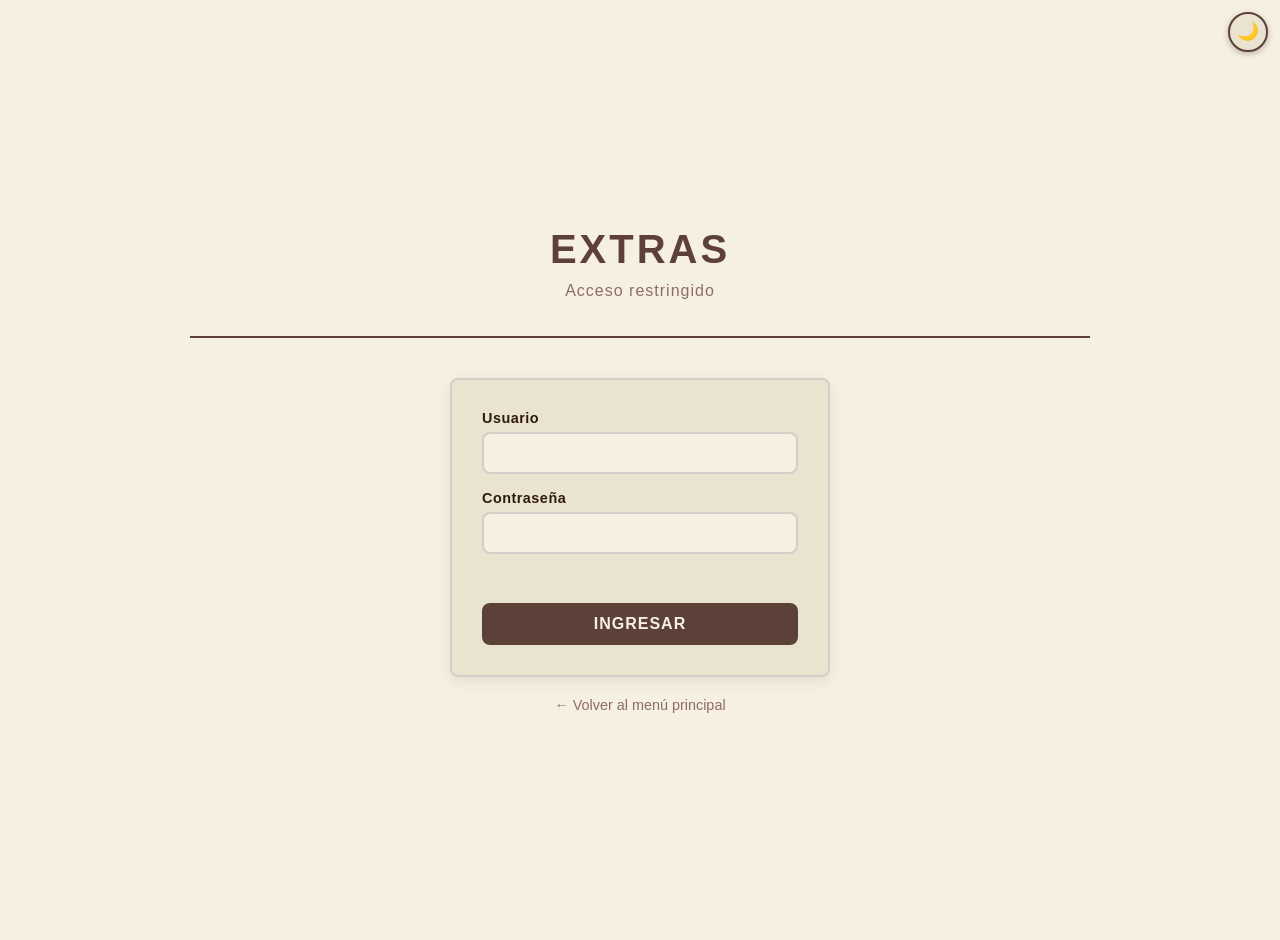
<file: extras.html>
<!DOCTYPE html>
<html lang="es">
<head>
    <meta charset="UTF-8">
    <meta name="viewport" content="width=device-width, initial-scale=1.0">
    <title>Extras - Selección de Personaje - DnD 5e</title>
    <link rel="stylesheet" href="estilos-menu.css">
    <script>
        // Aplica el tema guardado ANTES de pintar la página (evita el flash del tema por defecto).
        (function () {
            try {
                if (localStorage.getItem('tema') === 'oscuro') {
                    document.documentElement.setAttribute('data-theme', 'dark');
                }
            } catch (e) {}
        })();
    </script>
</head>
<body>
    <button type="button" id="btn-tema" class="btn-tema" title="Cambiar tema">🌙</button>
    <script>
        // Toggle de tema claro/oscuro (mismo patrón en todas las páginas de la app).
        (function () {
            var btn = document.getElementById('btn-tema');
            function actualizarIconoTema() {
                var oscuro = document.documentElement.getAttribute('data-theme') === 'dark';
                btn.textContent = oscuro ? '☀️' : '🌙';
                btn.title = oscuro ? 'Cambiar a tema claro' : 'Cambiar a tema oscuro';
            }
            actualizarIconoTema();
            btn.addEventListener('click', function () {
                var oscuro = document.documentElement.getAttribute('data-theme') === 'dark';
                if (oscuro) {
                    document.documentElement.removeAttribute('data-theme');
                    localStorage.setItem('tema', 'claro');
                } else {
                    document.documentElement.setAttribute('data-theme', 'dark');
                    localStorage.setItem('tema', 'oscuro');
                }
                actualizarIconoTema();
            });
        })();
    </script>
    <div class="menu-container">
        <header>
            <h1 id="titulo-pagina">Extras</h1>
            <p class="subtitle" id="subtitulo-pagina">Acceso restringido</p>
        </header>

        <!-- === Formulario de login (se oculta si ya hay sesión guardada) === -->
        <div class="login-container" id="login-container">
            <form class="login-form" id="login-form" autocomplete="off">
                <div>
                    <label for="login-usuario">Usuario</label>
                    <input type="text" id="login-usuario" name="usuario" autocomplete="off" required>
                </div>
                <div>
                    <label for="login-clave">Contraseña</label>
                    <input type="password" id="login-clave" name="clave" autocomplete="off" required>
                </div>
                <div class="login-error" id="login-error"></div>
                <button type="submit">Ingresar</button>
            </form>
            <a href="index.html" class="volver-link">← Volver al menú principal</a>
        </div>

        <!-- === Grid de personajes extra (se muestra solo si el login es correcto) === -->
        <div class="personajes-grid" id="personajes-grid" style="display: none;"></div>
        <div id="sesion-bar" style="display: none; text-align: center; margin-top: 20px;">
            <a href="index.html" class="volver-link" style="display: inline; margin: 0 12px;">← Volver al menú principal</a>
            <button type="button" id="btn-cerrar-sesion" class="volver-link" style="display: inline; margin: 0 12px; background: none; border: none; font: inherit; cursor: pointer; padding: 0;">🔓 Cerrar sesión</button>
        </div>
    </div>

    <script>
        // ==========================================================
        // Herramientas del DM que viven detrás de este login. Varis y Kael
        // se mudaron al menú público (personajes2.html) y ya no van acá.
        // Para agregar un personaje nuevo detrás del login: sumarlo a este
        // array con su id/nombre/ícono.
        // ==========================================================
        const PERSONAJES_EXTRA = [];

        const USUARIO_CORRECTO = 'DM';
        const CLAVE_CORRECTA = 'boss1234';

        function estaAutenticado() {
            return localStorage.getItem('extras_usuario') === USUARIO_CORRECTO
                && localStorage.getItem('extras_clave') === CLAVE_CORRECTA;
        }

        function renderGrid() {
            const grid = document.getElementById('personajes-grid');
            grid.innerHTML = '';
            PERSONAJES_EXTRA.forEach(p => {
                const a = document.createElement('a');
                a.href = `personaje.html?p=${p.id}`;
                a.className = 'personaje-card';
                a.innerHTML = `
                    <div class="personaje-icon">${p.icono}</div>
                    <div class="personaje-nombre">${p.nombre}</div>
                `;
                grid.appendChild(a);
            });

            const combate = document.createElement('a');
            combate.href = 'combate.html';
            combate.className = 'personaje-card personaje-card-extras';
            combate.innerHTML = `
                <div class="personaje-icon">⚔️</div>
                <div class="personaje-nombre">Combate</div>
            `;
            grid.appendChild(combate);

            const enemigos = document.createElement('a');
            enemigos.href = 'enemigos.html';
            enemigos.className = 'personaje-card personaje-card-extras';
            enemigos.innerHTML = `
                <div class="personaje-icon">🐉</div>
                <div class="personaje-nombre">Enemigos</div>
            `;
            grid.appendChild(enemigos);
        }

        function mostrarGrid() {
            document.getElementById('login-container').style.display = 'none';
            document.getElementById('personajes-grid').style.display = 'grid';
            document.getElementById('sesion-bar').style.display = 'block';
            document.getElementById('subtitulo-pagina').textContent = 'Hoja de Personaje - DnD 5e';
            renderGrid();
        }

        function mostrarLogin() {
            document.getElementById('login-container').style.display = 'block';
            document.getElementById('personajes-grid').style.display = 'none';
            document.getElementById('sesion-bar').style.display = 'none';
            document.getElementById('subtitulo-pagina').textContent = 'Acceso restringido';
        }

        document.getElementById('login-form').addEventListener('submit', function (e) {
            e.preventDefault();
            const usuario = document.getElementById('login-usuario').value.trim();
            const clave = document.getElementById('login-clave').value;
            const errorEl = document.getElementById('login-error');

            if (usuario === USUARIO_CORRECTO && clave === CLAVE_CORRECTA) {
                localStorage.setItem('extras_usuario', usuario);
                localStorage.setItem('extras_clave', clave);
                errorEl.textContent = '';
                mostrarGrid();
            } else {
                errorEl.textContent = 'Usuario o contraseña incorrectos.';
            }
        });

        // "Cerrar sesión": borra la sesión guardada y vuelve al login, para poder tipear
        // usuario/clave de nuevo si en algún momento cambian (ya no hay forma de "editarlos"
        // una vez logueado más que volver a pasar por acá).
        document.getElementById('btn-cerrar-sesion').addEventListener('click', function () {
            localStorage.removeItem('extras_usuario');
            localStorage.removeItem('extras_clave');
            document.getElementById('login-usuario').value = '';
            document.getElementById('login-clave').value = '';
            mostrarLogin();
        });

        // Al cargar la página: si ya había sesión guardada, saltear el login directo.
        if (estaAutenticado()) {
            mostrarGrid();
        } else {
            mostrarLogin();
        }
    </script>
</body>
</html>
</file>
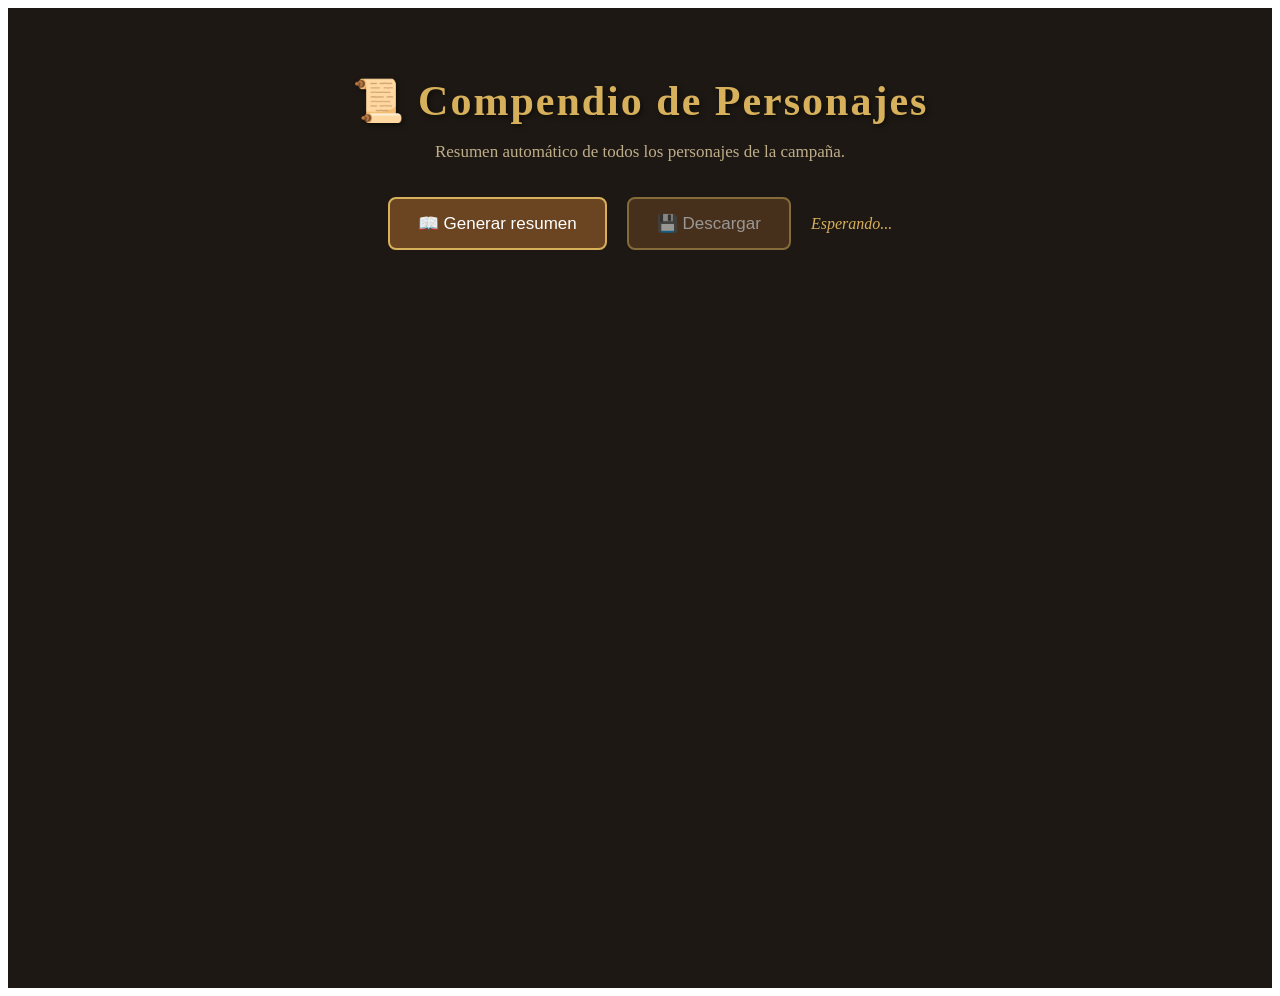
<file: GenerarResumen.html>
<!DOCTYPE html>
<html lang="es">

<head>
    <meta charset="UTF-8">
    <meta name="viewport" content="width=device-width, initial-scale=1.0">
    <title>Resumen de Personajes</title>
    <link rel="stylesheet" href="GenerarResumen.css">
</head>

<body>
<div id="generarResumen">
    <header class="gr-header">
        <h1>📜 Compendio de Personajes</h1>
        <p>
            Resumen automático de todos los personajes de la campaña.
        </p>
    </header>

    <section class="gr-panel">
        <button id="gr-btnGenerar">
            📖 Generar resumen
        </button>

        <button id="gr-btnDescargar" disabled>
            💾 Descargar
        </button>

        <span id="gr-estado">
            Esperando...
        </span>

    </section>

    <section id="gr-contenedorResumen">
    </section>

</div>

<template id="gr-templatePersonaje">
    <article class="gr-personaje">
        <div class="gr-cabecera">
            <h2 class="gr-nombre"></h2>
            <div class="gr-info">
                <div class="gr-linea gr-raza"></div>
                <div class="gr-linea gr-clase"></div>
                <div class="gr-linea gr-subclase"></div>
                <div class="gr-linea gr-asi"></div>
            </div>
        </div>

        <div class="gr-cuerpo">
            <section class="gr-seccion gr-secStats">
                <h3>
                    💪 Estadísticas
                </h3>
                <div class="gr-stats"></div>
            </section>

            <section class="gr-seccion gr-secRasgos">
                <h3>
                    ⭐ Rasgos
                </h3>

                <ul></ul>
            </section>

            <section class="gr-seccion gr-secHab">
                <h3>
                    ⚔️ Acciones y habilidades
                </h3>

                <ul></ul>
            </section>

            <section class="gr-seccion gr-secEquipo">
                <h3>
                    🛡️ Equipo
                </h3>

                <ul></ul>
            </section>

            <section class="gr-seccion gr-secHechizos">
                <h3>
                    ✨ Hechizos
                </h3>

                <ul></ul>
            </section>
        </div>
    </article>

</template>

<script src="GenerarResumen.js"></script>

</body>
</html>
</file>
<file: estilos.css>
/* Estilo Pergamino para Hoja de Personaje */
:root {
    --bg-color: #f5f0e1;
    --card-bg: #eae3d0;
    --btn-bg: #fbf9f4;
    --accent-color: #5d4037;
    --accent-hover: #795548;
    --text-color: #2e1a10;
    --text-muted: #8d6e63;
    --border-color: #d7ccc8;
    --border-radius: 8px;

    /* Colores "de identidad" reutilizados en toda la app (vida por %, proficiency,
       botones de daño/cura, contadores de turno agotados, etc.) — variables para que el
       tema oscuro pueda pastelizarlos sin tener que tocar cada regla que los usa. */
    --violeta-fill: #6a1b9a;   /* fondo de badge/botón lleno con texto blanco encima */
    --violeta-texto: #6a1b9a;  /* borde o texto directo sobre el fondo de la página/card */
    --rojo-fill: #c62828;
    --verde-fill: #2e7d32;
    --amarillo-fill: #f9a825;
    --naranja-fill: #ef6c00;
    --gris-fill: #616161;
    --azul-fill: #1976d2;
    --vida-full-fill: #1b5e20; /* verde más oscuro que --verde-fill, a propósito (vida al máximo) */

    /* Versiones MUY suaves de verde/rojo, solo para fondos (nunca texto) — usadas en los pips de
       salvación de muerte sin marcar todavía, para que se note de un vistazo cuál es de acierto y
       cuál de fallo antes de tocarlos, sin competir con el verde/rojo "lleno" ya tildado. */
    --verde-pastel-bg: #dcedc8;
    --rojo-pastel-bg: #f8d7da;
}

/* ===== Tema oscuro (toggle 🌙/☀️ en cada página, guardado en localStorage["tema"]) =====
   Misma paleta "pergamino" pero invertida a marrones bien oscuros con acento cobrizo/dorado,
   en vez de un gris genérico — para mantener la identidad visual de la app.
   --accent-color acá es un compromiso: se usa TANTO de fondo de botón con texto blanco
   (necesita ser bastante oscuro para que el blanco contraste) COMO de texto/borde sobre el
   fondo oscuro de página (necesita ser bastante claro para contrastar ahí) — un cobrizo medio
   funciona razonablemente en los dos roles sin quedar perfecto en ninguno.
   Los "colores de identidad" de abajo siguen la misma idea que pidió el usuario explícitamente:
   mismo tono/familia (rojo sigue siendo rojo, violeta sigue siendo violeta) pero una versión
   más clara/pastel — un color oscuro y saturado sobre un fondo de página YA oscuro se pierde
   y obliga a forzar la vista; una versión más clara del mismo tono se destaca sin quedar
   "gritón" como sería usar el tono de tema claro tal cual. */
html[data-theme="dark"] {
    --bg-color: #1b140f;
    --card-bg: #2a2018;
    --btn-bg: #362a1e;
    --accent-color: #b8763f;
    --accent-hover: #cf8f54;
    --text-color: #ece3d6;
    --text-muted: #a99885;
    --border-color: #4a3a2c;

    --violeta-fill: #9161b8;
    --violeta-texto: #d7aee8;
    --rojo-fill: #e0645f;
    --verde-fill: #5fb768;
    --amarillo-fill: #f4c04d;
    --naranja-fill: #f0964d;
    --gris-fill: #9e9e9e;
    --azul-fill: #64b5f6;
    --vida-full-fill: #5fb768;

    --verde-pastel-bg: #2e4a30;
    --rojo-pastel-bg: #4a2c2c;
}

/* Colores de texto inyectados como estilo inline por script.js (línea celeste de
   acción/distancia/duración, texto de daño/curación en modales, "Percepción P." en rojo
   oscuro, texto de Maestría de Arma en violeta) que no pasan por variables CSS: quedaban
   demasiado oscuros/poco visibles sobre el nuevo fondo oscuro, así que se los reemplaza acá
   por las mismas versiones pastel que usa el resto de la app (--rojo-fill/--verde-fill/
   --violeta-texto). El selector usa [style^="..."] (el color es siempre la primera propiedad
   en esos estilos inline puntuales) para no pisar por accidente ningún "background-color" que
   contenga el mismo texto (ej. "background-color: #2e7d32" también contiene la substring
   "color: #2e7d32"). */
html[data-theme="dark"] [style^="color: #0277bd"] { color: #4fc3f7 !important; }
html[data-theme="dark"] [style^="color: #2e7d32"] { color: var(--verde-fill) !important; }
html[data-theme="dark"] [style^="color: #c62828"] { color: var(--rojo-fill) !important; }
html[data-theme="dark"] [style^="color: #8b0000"] { color: var(--rojo-fill) !important; }
html[data-theme="dark"] [style^="color:#6a1b9a"] { color: var(--violeta-texto) !important; }
html[data-theme="dark"] [style^="color: #6a1b9a"] { color: var(--violeta-texto) !important; }

/* Badges/botones con fondo violeta lleno + texto blanco generados inline por script.js
   (daño de hechizo/arma, cantidad de inventario, ítems de lista "¿Qué puedo usar?", etc.) —
   dos variantes de selector porque algunos strings de estilo llevan espacio después de
   los ":" y otros no. */
html[data-theme="dark"] [style*="background-color: #6a1b9a"] { background-color: var(--violeta-fill) !important; }
html[data-theme="dark"] [style*="background-color:#6a1b9a"] { background-color: var(--violeta-fill) !important; }

/* Mismo criterio para badges verdes llenos ("✓ Equipado", bono de ataque de un arma
   mágica, badges de bono de arma en enemigo.js). */
html[data-theme="dark"] [style*="background-color: #2e7d32"] { background-color: var(--verde-fill) !important; }
html[data-theme="dark"] [style*="background-color:#2e7d32"] { background-color: var(--verde-fill) !important; }

/* Botón "Usar X" del modal de hechizo/habilidad/arma: script.js le pone #6a1b9a como color
   de fondo "activo" por default (y gris #999 cuando está deshabilitado) — acá se apunta al
   estado habilitado con :not(:disabled) en vez de intentar matchear el string de estilo, que
   puede llegar serializado como rgb(...) según el navegador. */
html[data-theme="dark"] #use-spell-btn:not(:disabled) { background-color: var(--violeta-fill) !important; }

* {
    box-sizing: border-box;
}

body {
    font-family: 'Segoe UI', Tahoma, Geneva, Verdana, sans-serif;
    background-color: var(--bg-color);
    color: var(--text-color);
    margin: 0;
    padding: 20px;
    display: flex;
    justify-content: center;
}

.container {
    width: 100%;
    max-width: 800px;
}

header {
    text-align: center;
    margin-bottom: 30px;
    border-bottom: 2px solid var(--accent-color);
    padding-bottom: 10px;
}

h1 {
    margin: 0;
    color: var(--accent-color);
    text-transform: uppercase;
    letter-spacing: 2px;
}

.skills-container {
    background-color: var(--card-bg);
    padding: 20px;
    border-radius: var(--border-radius);
    box-shadow: 0 4px 15px rgba(0,0,0,0.1);
    border: 1px solid var(--border-color);
}

h2 {
    margin-top: 0;
    border-bottom: 1px solid var(--text-muted);
    padding-bottom: 5px;
}

.skills-grid {
    display: grid;
    grid-template-columns: repeat(auto-fill, minmax(180px, 1fr));
    gap: 15px;
    margin-top: 20px;
}

/* ===== Secciones plegables (Habilidades, Rasgos, Características Activas,
   Armas y Armaduras, Hechizos, Mejoras) — Estadísticas/Modificadores/Salvaciones
   siguen siendo <section> normales, fijas, sin tocar. ===== */
details.skills-container {
    padding: 0;
}

details.skills-container > summary {
    cursor: pointer;
    list-style: none;
    padding: 20px;
    margin: 0;
}

details.skills-container > summary::-webkit-details-marker {
    display: none;
}

details.skills-container > summary::marker {
    content: "";
}

details.skills-container > summary h2 {
    display: flex;
    align-items: center;
    justify-content: space-between;
    gap: 10px;
    margin-bottom: 0; /* si no, el margen por defecto del h2 queda atrapado dentro del padding del summary y duplica el espacio */
}

details.skills-container > summary h2::after {
    content: '▾';
    font-size: 0.85em;
    color: var(--text-muted);
    transition: transform 0.2s ease;
    flex-shrink: 0;
}

details.skills-container[open] > summary h2::after {
    transform: rotate(180deg);
}

details.skills-container > summary:hover h2::after {
    color: var(--accent-color);
}

details.skills-container > .contenido-plegable {
    padding: 0 20px 20px 20px;
}

/* El summary ya tiene su propio padding-bottom de 20px como espacio después del título/línea
   divisoria: si la primera grilla dentro del contenido plegable también suma su margin-top de
   20px (heredado de .skills-grid), el espacio queda duplicado (~40-50px en vez de ~20-30px).
   Se anula acá SOLO para la primera grilla de cada sección plegable. */
details.skills-container > .contenido-plegable > .skills-grid:first-child {
    margin-top: 0;
}

.skill-btn {
    background-color: var(--btn-bg);
    color: var(--text-color);
    border: 1px solid var(--border-color);
    padding: 12px;
    border-radius: var(--border-radius);
    cursor: pointer;
    text-align: left;
    font-size: 1rem;
    transition: all 0.3s ease;
    display: flex;
    justify-content: space-between;
    align-items: center;
}

.skill-btn:hover {
    background-color: var(--accent-color);
    border-color: var(--accent-hover);
    color: #f5f0e1;
    transform: translateY(-2px);
    box-shadow: 0 4px 8px rgba(0,0,0,0.1);
}

.skill-mod {
    font-weight: bold;
    background-color: rgba(0,0,0,0.05);
    padding: 2px 6px;
    border-radius: 4px;
    font-size: 0.9rem;
}

.skill-btn:hover .skill-mod {
    background-color: rgba(255,255,255,0.2);
}

.modal {
    display: none;
    position: fixed;
    z-index: 100;
    left: 0;
    top: 0;
    width: 100%;
    height: 100%;
    background-color: rgba(0, 0, 0, 0.5);
    backdrop-filter: blur(3px);
    align-items: center;
    justify-content: center;
    /* flex-wrap + gap: no afectan a los modales de un solo .modal-content (caso normal), pero
       permiten que #skill-modal muestre el detalle y la imagen del equipable lado a lado,
       centrados como grupo, y que se apilen solos si no entran (pantallas chicas). */
    flex-wrap: wrap;
    gap: 20px;
}

.modal-content {
    background-color: var(--card-bg);
    margin: auto;
    padding: 25px;
    border: 2px solid var(--accent-color);
    border-radius: var(--border-radius);
    width: 80%;
    max-width: 500px;
    max-height: 88vh;
    overflow-y: auto;
    position: relative;
    box-shadow: 0 5px 25px rgba(0,0,0,0.2);
    animation: fadeIn 0.3s ease;
    color: var(--text-color);
}

/* Cuando el detalle de un item se muestra junto con la imagen del equipable (ver
   #modal-imagen-equipo en personaje.html), se angosta un poco para que el PAR quede centrado
   en vez de que el texto solo se centre y la imagen quede pegada muy a la derecha.
   IMPORTANTE: también hay que anular el "margin: auto" de .modal-content acá. En un flex
   container, un margin:auto en un item absorbe TODO el espacio libre de ese lado — si los dos
   hijos (detalle + imagen) lo tienen, cada uno se estira hacia su borde y quedan lejísimos
   entre sí en vez de pegados como par. Con margin:0 en ambos, el justify-content:center de
   .modal es quien los centra juntos, respetando el "gap" de por medio. */
.modal-content.con-imagen-lateral {
    max-width: 400px;
    margin: 0;
}

/* Misma razón que .con-imagen-lateral de arriba: #modal-imagen-equipo también tiene la clase
   .modal-content (para heredar fondo/borde/sombra), así que también hereda su margin:auto y
   hay que anularlo acá para que no se estire hacia el borde derecho de la pantalla. */
#modal-imagen-equipo {
    margin: 0;
}

@keyframes fadeIn {
    from { opacity: 0; transform: translateY(-20px); }
    to { opacity: 1; transform: translateY(0); }
}

/* Cubre .close-btn Y todas sus variantes con sufijo (.close-btn-hp, .close-btn-ca,
   .close-btn-inventario, .close-btn-familiar, .close-btn-wildshape, etc.) — cada modal
   usa su propia clase para poder engancharle su propio listener en script.js, pero
   todas tienen que verse y posicionarse igual. */
[class^="close-btn"] {
    color: var(--text-muted);
    position: absolute;
    top: 10px;
    right: 15px;
    font-size: 28px;
    font-weight: bold;
    cursor: pointer;
    transition: color 0.2s;
}

[class^="close-btn"]:hover {
    color: var(--accent-color);
}

#modal-title {
    color: var(--accent-color);
    margin-top: 0;
    font-size: 1.5rem;
    text-transform: uppercase;
}

#modal-desc {
    line-height: 1.6;
    color: var(--text-color);
}

.skill-btn.proficient {
    border: 2px solid var(--violeta-texto) !important; /* Borde violeta */
}

.skill-btn.proficient .skill-mod {
    background-color: var(--violeta-fill) !important; /* Fondo del numerito violeta */
    color: white !important;
}

/* Expertise (doble bono de competencia): mismo violeta de "proficient" pero con un borde
   doble dorado encima, para que se distinga de un vistazo sin agregar un color nuevo a la
   paleta. Requiere "proficiente" además de "experto" en el JSON (ver Estadisticas.js). */
.skill-btn.experto {
    border: 2px solid var(--violeta-texto) !important;
    box-shadow: 0 0 0 2px #c9a227 !important;
}

.skill-btn.experto .skill-mod {
    background-color: var(--violeta-fill) !important;
    color: #ffe9a8 !important; /* Numerito en dorado clarito sobre el fondo violeta */
}

#rasgos-grid {
    display: grid;
    grid-template-columns: 1fr;
    gap: 10px;
}

#rasgos-grid .skill-btn {
    padding: 15px;
    cursor: pointer;
    text-align: left;
}

#rasgos-grid .skill-btn:hover {
    background-color: var(--accent-color);
    color: white;
}

#rasgos-grid .skill-btn:hover span {
    color: white !important;
}

.skill-btn span, #modal-desc {
    white-space: pre-line; 
}

/* Estilo específico para las etiquetas de hechizos en el título */
.proficient {
    color: var(--violeta-texto) !important; /* Violeta */
    border-color: var(--violeta-texto) !important;
}

/* Opcional: Para mejorar el espaciado en pantallas pequeñas */
@media (max-width: 600px) {
    body {
        padding: 10px !important;
    }

    .skills-container {
        padding: 12px !important;
    }

    .skills-container > div {
        flex-direction: column;
        align-items: flex-start !important;
    }
    .skills-container > div > div {
        margin-top: 10px;
    }

    #stats-grid {
        grid-template-columns: repeat(2, 1fr) !important;
    }
    .stat-vacio {
        display: none !important;
    }

    .modal-content {
        width: 90% !important;
        max-width: 90% !important;
        margin: 10% auto !important;
        padding: 15px !important;
        box-sizing: border-box !important;
    }

    /* En pantallas chicas la imagen del equipable se apila debajo del detalle (por el
       flex-wrap de .modal) en vez de ir al lado — la achicamos para que no ocupe toda la
       pantalla como si fuera el detalle principal. */
    #modal-imagen-equipo {
        width: 150px !important;
        max-width: 55% !important;
        margin: 0 auto !important;
    }
}

@media print {
    /* Ocultar botones de descarga y el modal al imprimir */
    #download-pdf, [class^="close-btn"], #skill-modal, #familiar-fab, #familiar-modal {
        display: none !important;
    }

    /* Ajustar el contenedor principal */
    .container {
        width: 100% !important;
        margin: 0 !important;
        padding: 10px !important;
    }

    /* Evitar que las tarjetas se corten a la mitad en saltos de página */
    .skill-btn {
        break-inside: avoid;
        page-break-inside: avoid;
    }

    /* Reducir fuentes para que quepa más información */
    h2 { font-size: 1.2rem; }
    .skill-btn { font-size: 0.8rem; }

    
}


/* Ranura sin usos disponibles */
.skill-btn.ranura-vacia {
    opacity: 0.4;
    background-color: #d7ccc8;
}

/* Botón usar hechizo */
#use-spell-btn:hover {
    background-color: #4a148c;
}

#use-spell-btn:disabled {
    background-color: #999;
    cursor: not-allowed;
}

/* Ocultar el botón de reset al imprimir */
@media print {
    #reset-slots, #modal-actions {
        display: none !important;
    }
}

.info-personaje {
    background-color: var(--card-bg);
    border: 1px solid var(--border-color);
    border-radius: var(--border-radius);
    padding: 8px 16px;
    display: flex;
    flex-direction: column;
    align-items: center;
    min-width: 140px;
}

.info-label {
    font-size: 0.75rem;
    color: var(--text-muted);
    text-transform: uppercase;
    letter-spacing: 1px;
}

.info-valor {
    font-size: 1.1rem;
    font-weight: bold;
    color: var(--accent-color);
}

/* Toast de notificación */
#toast {
    position: fixed;
    bottom: 30px;
    left: 50%;
    transform: translateX(-50%) translateY(100px);
    background-color: var(--violeta-fill);
    color: white;
    padding: 14px 28px;
    border-radius: var(--border-radius);
    box-shadow: 0 4px 20px rgba(0,0,0,0.3);
    font-weight: bold;
    z-index: 200;
    opacity: 0;
    transition: opacity 0.3s ease, transform 0.3s ease;
    pointer-events: none;
    max-width: 90%;
    text-align: center;
}

#toast.visible {
    opacity: 1;
    transform: translateX(-50%) translateY(0);
}

/* Variante para advertencia (ranuras agotadas) */
#toast.warning {
    background-color: var(--rojo-fill);
}

@media print {
    #toast { display: none !important; }
}

/* Botones del modal de vida */
.hp-btn {
    padding: 12px;
    border: none;
    border-radius: var(--border-radius);
    cursor: pointer;
    font-size: 1rem;
    font-weight: bold;
    transition: all 0.2s ease;
    color: white;
}

.hp-btn:hover {
    transform: translateY(-2px);
    box-shadow: 0 4px 8px rgba(0,0,0,0.2);
}

.hp-damage {
    background-color: var(--rojo-fill);
}

.hp-heal {
    background-color: var(--verde-fill);
}

/* Botón de Vida en el grid de estadísticas se ve clickeable */
#stats-grid .skill-btn.vida-btn {
    cursor: pointer;
}

#stats-grid .skill-btn.vida-btn:hover {
    background-color: var(--accent-color);
    color: white;
}

/* Estadística modificada (vida máx. o CA cambiados respecto al original) */
.skill-btn.modificado {
    border: 2px solid var(--violeta-texto) !important;
}

.skill-btn.modificado .skill-mod {
    background-color: var(--violeta-fill) !important;
    color: white !important;
}

/* Hover especial para botones proficient y modificado: fondo violeta claro */
.skill-btn.proficient:hover,
.skill-btn.modificado:hover {
    background-color: #b39ddb !important; /* Violeta claro */
    border-color: #6a1b9a !important;
    /* Fondo fijo y clarito (no sigue el tema oscuro a propósito, es un "flash" de hover) -
       por eso el texto queda con un color oscuro fijo en vez de var(--text-color), que en
       tema oscuro sería claro y quedaría ilegible sobre este fondo claro. */
    color: #2e1a10 !important;
}

.skill-btn.proficient:hover .skill-mod,
.skill-btn.modificado:hover .skill-mod {
    background-color: #6a1b9a !important;
    color: white !important;
}

/* Expertise mantiene el mismo hover violeta que proficient, pero conserva el aro dorado. */
.skill-btn.experto:hover {
    box-shadow: 0 0 0 2px #c9a227 !important;
}

.skill-btn.experto:hover .skill-mod {
    color: #ffe9a8 !important;
}

/* Items del menú de turno: siempre clickeables (abren "¿Qué puedo usar con mi X?", o avisan
   si ya no queda ese recurso este turno), así que siempre necesitan cursor y hover de botón. */
.turno-item {
    cursor: pointer !important;
    transition: background-color 0.15s ease, border-color 0.15s ease;
}
.turno-item:hover {
    background-color: #f5f0e1 !important;
    border-color: var(--accent-color) !important;
}

.skill-btn.proficient:hover span,
.skill-btn.modificado:hover span {
    /* Fondo fijo y clarito (no sigue el tema oscuro a propósito, es un "flash" de hover) -
       por eso el texto queda con un color oscuro fijo en vez de var(--text-color), que en
       tema oscuro sería claro y quedaría ilegible sobre este fondo claro. */
    color: #2e1a10 !important;
}

/* En tablets y celulares: Modificadores y Salvaciones en grid 2x3 */
@media (max-width: 768px) {
    #mods-grid,
    #saves-grid,
    #skills-grid {
        grid-template-columns: repeat(2, 1fr) !important;
    }
}

/* Stats: 3 columnas en desktop */
@media (min-width: 601px) {
    #stats-grid {
        grid-template-columns: repeat(3, 1fr) !important;
    }
}

/* Slot vacío para mantener el grid 3x3 */
.stat-vacio {
    visibility: hidden;
}

/* Títulos en bordó (recordatorio de actualizar) */
.titulo-recordar {
    color: #8b0000 !important;
}

/* Badges en hover: fondo violeta claro + borde y texto violeta oscuro (igual que las skills proficientes) */

/* Atk Bonus (borde violeta, sin fondo) */
.skill-btn:hover span[style*="border: 1px solid #6a1b9a"][style*="color: #6a1b9a"] {
    background-color: #e1bee7 !important;
    color: #4a148c !important;
    border-color: #4a148c !important;
}

/* Daño (fondo violeta lleno) */
.skill-btn:hover span.skill-mod[style*="background-color: #6a1b9a"] {
    background-color: #e1bee7 !important;
    color: #4a148c !important;
    border: 1px solid #4a148c !important;
}

/* Tipo de daño y otros badges con borde marrón (manos, tipo de daño, etc.) */
.skill-btn:hover span[style*="border: 1px solid var(--accent-color)"] {
    background-color: #e1bee7 !important;
    color: #4a148c !important;
    border-color: #4a148c !important;
}

/* Modal de confirmación de inventario: por encima del modal de item */
#inv-confirm-modal {
    z-index: 150 !important;
}

/* Velocidad reducida por peso: badge en rojo */
.skill-btn.velocidad-reducida {
    border: 2px solid #c62828 !important;
}

.skill-btn.velocidad-reducida .skill-mod {
    background-color: #c62828 !important;
    color: white !important;
}

.skill-btn.velocidad-reducida:hover {
    background-color: #ffcdd2 !important;
    border-color: #c62828 !important;
    /* Fondo fijo y clarito (no sigue el tema oscuro a propósito, es un "flash" de hover) -
       por eso el texto queda con un color oscuro fijo en vez de var(--text-color), que en
       tema oscuro sería claro y quedaría ilegible sobre este fondo claro. */
    color: #2e1a10 !important;
}

.skill-btn.velocidad-reducida:hover .skill-mod {
    background-color: #c62828 !important;
    color: white !important;
}

.skill-btn.velocidad-reducida:hover span {
    /* Fondo fijo y clarito (no sigue el tema oscuro a propósito, es un "flash" de hover) -
       por eso el texto queda con un color oscuro fijo en vez de var(--text-color), que en
       tema oscuro sería claro y quedaría ilegible sobre este fondo claro. */
    color: #2e1a10 !important;
}

/* Color del tile de Vida según % actual — jugadores (personaje.html) Y enemigos
   (enemigo.html), mismo criterio para los dos (resuelto en JS, acá solo el look de cada
   clase): 100%-66% = verde, 65%-36% = amarillo, 35%-15% = naranja, <15% (pero >0) = rojo,
   y exactamente 0 = gris (vida-cero) — sin zona neutra, siempre hay una clase puesta. Se
   van encima de ".modificado" a propósito (definidas después en el archivo): en combate
   importa más saber que la vida está crítica AHORA que si el máximo fue modificado en
   algún momento. */
.skill-btn.vida-full {
    border: 2px solid var(--vida-full-fill) !important;
}
.skill-btn.vida-full .skill-mod {
    background-color: var(--vida-full-fill) !important;
    color: white !important;
}
.skill-btn.vida-full:hover {
    background-color: #a5d6a7 !important;
    border-color: #1b5e20 !important;
    /* Fondo fijo y clarito (no sigue el tema oscuro a propósito, es un "flash" de hover) -
       por eso el texto queda con un color oscuro fijo en vez de var(--text-color), que en
       tema oscuro sería claro y quedaría ilegible sobre este fondo claro. */
    color: #2e1a10 !important;
}
.skill-btn.vida-full:hover .skill-mod {
    background-color: #1b5e20 !important;
    color: white !important;
}

.skill-btn.vida-baja {
    border: 2px solid var(--amarillo-fill) !important;
}
.skill-btn.vida-baja .skill-mod {
    background-color: var(--amarillo-fill) !important;
    color: #3e2723 !important;
}
.skill-btn.vida-baja:hover {
    background-color: #fff59d !important;
    border-color: #f9a825 !important;
    /* Fondo fijo y clarito (no sigue el tema oscuro a propósito, es un "flash" de hover) -
       por eso el texto queda con un color oscuro fijo en vez de var(--text-color), que en
       tema oscuro sería claro y quedaría ilegible sobre este fondo claro. */
    color: #2e1a10 !important;
}
.skill-btn.vida-baja:hover .skill-mod {
    background-color: #f9a825 !important;
    color: #3e2723 !important;
}

.skill-btn.vida-critica {
    border: 2px solid var(--naranja-fill) !important;
}
.skill-btn.vida-critica .skill-mod {
    background-color: var(--naranja-fill) !important;
    color: white !important;
}
.skill-btn.vida-critica:hover {
    background-color: #ffcc80 !important;
    border-color: #ef6c00 !important;
    /* Fondo fijo y clarito (no sigue el tema oscuro a propósito, es un "flash" de hover) -
       por eso el texto queda con un color oscuro fijo en vez de var(--text-color), que en
       tema oscuro sería claro y quedaría ilegible sobre este fondo claro. */
    color: #2e1a10 !important;
}
.skill-btn.vida-critica:hover .skill-mod {
    background-color: #ef6c00 !important;
    color: white !important;
}

.skill-btn.vida-muy-critica {
    border: 2px solid var(--rojo-fill) !important;
}
.skill-btn.vida-muy-critica .skill-mod {
    background-color: var(--rojo-fill) !important;
    color: white !important;
}
.skill-btn.vida-muy-critica:hover {
    background-color: #ffcdd2 !important;
    border-color: #c62828 !important;
    /* Fondo fijo y clarito (no sigue el tema oscuro a propósito, es un "flash" de hover) -
       por eso el texto queda con un color oscuro fijo en vez de var(--text-color), que en
       tema oscuro sería claro y quedaría ilegible sobre este fondo claro. */
    color: #2e1a10 !important;
}
.skill-btn.vida-muy-critica:hover .skill-mod {
    background-color: #c62828 !important;
    color: white !important;
}

.skill-btn.vida-cero {
    border: 2px solid var(--gris-fill) !important;
}
.skill-btn.vida-cero .skill-mod {
    background-color: var(--gris-fill) !important;
    color: white !important;
}
.skill-btn.vida-cero:hover {
    background-color: #e0e0e0 !important;
    border-color: #616161 !important;
    color: #2e1a10 !important;
}
.skill-btn.vida-cero:hover .skill-mod {
    background-color: #616161 !important;
    color: white !important;
}


/* ===== Botón flotante de tema claro/oscuro (toggle, esquina superior derecha) =====
   Mismo botón en todas las páginas de la app — ver el <script> chiquito al lado de cada
   <button id="btn-tema"> en el HTML para la lógica de guardado en localStorage["tema"]. */
.btn-tema {
    position: fixed;
    top: 12px;
    right: 12px;
    z-index: 50;
    width: 40px;
    height: 40px;
    border-radius: 50%;
    border: 2px solid var(--accent-color);
    background-color: var(--card-bg);
    color: var(--text-color);
    font-size: 1.1rem;
    line-height: 1;
    cursor: pointer;
    display: flex;
    align-items: center;
    justify-content: center;
    box-shadow: 0 2px 6px rgba(0,0,0,0.25);
    transition: background-color 0.2s ease;
}

.btn-tema:hover {
    background-color: var(--accent-color);
}
</file>
<file: estilos-menu.css>
:root {
    --bg-color: #f5f0e1;
    --card-bg: #eae3d0;
    --accent-color: #5d4037;
    --accent-hover: #795548;
    --text-color: #2e1a10;
    --text-muted: #8d6e63;
    --border-color: #d7ccc8;
    --border-radius: 8px;
}

/* ===== Tema oscuro — misma paleta que estilos.css (ver ese archivo para más detalle) ===== */
html[data-theme="dark"] {
    --bg-color: #1b140f;
    --card-bg: #2a2018;
    --accent-color: #b8763f;
    --accent-hover: #cf8f54;
    --text-color: #ece3d6;
    --text-muted: #a99885;
    --border-color: #4a3a2c;
}

body {
    font-family: 'Segoe UI', Tahoma, Geneva, Verdana, sans-serif;
    background-color: var(--bg-color);
    color: var(--text-color);
    margin: 0;
    padding: 20px;
    min-height: 100vh;
    display: flex;
    justify-content: center;
    align-items: center;
}

.menu-container {
    width: 100%;
    max-width: 900px;
}

header {
    text-align: center;
    margin-bottom: 40px;
    border-bottom: 2px solid var(--accent-color);
    padding-bottom: 20px;
}

h1 {
    margin: 0;
    color: var(--accent-color);
    text-transform: uppercase;
    letter-spacing: 3px;
    font-size: 2.5rem;
}

.subtitle {
    color: var(--text-muted);
    margin-top: 10px;
    letter-spacing: 1px;
}

.personajes-grid {
    display: grid;
    grid-template-columns: repeat(auto-fill, minmax(200px, 1fr));
    gap: 20px;
}

.personaje-card {
    background-color: var(--card-bg);
    border: 2px solid var(--border-color);
    border-radius: var(--border-radius);
    padding: 30px 20px;
    text-align: center;
    cursor: pointer;
    transition: all 0.3s ease;
    text-decoration: none;
    color: var(--text-color);
    box-shadow: 0 4px 15px rgba(0,0,0,0.08);
    display: flex;
    flex-direction: column;
    align-items: center;
    gap: 12px;
}

.personaje-card:hover {
    background-color: var(--accent-color);
    color: #f5f0e1;
    transform: translateY(-5px);
    box-shadow: 0 8px 20px rgba(0,0,0,0.2);
    border-color: var(--accent-hover);
}

.personaje-icon {
    font-size: 3rem;
    line-height: 1;
}

.personaje-nombre {
    font-size: 1.3rem;
    font-weight: bold;
    text-transform: uppercase;
    letter-spacing: 1px;
}

.personaje-card-extras {
    border-style: dashed;
    opacity: 0.9;
}

/* === Login (extras.html) === */
.login-container {
    width: 100%;
    max-width: 380px;
    margin: 0 auto;
}

.login-form {
    background-color: var(--card-bg);
    border: 2px solid var(--border-color);
    border-radius: var(--border-radius);
    padding: 30px;
    display: flex;
    flex-direction: column;
    gap: 16px;
    box-shadow: 0 4px 15px rgba(0,0,0,0.08);
}

.login-form label {
    font-weight: bold;
    font-size: 0.9rem;
    letter-spacing: 0.5px;
    margin-bottom: 6px;
    display: block;
}

.login-form input {
    width: 100%;
    box-sizing: border-box;
    padding: 10px 12px;
    border: 2px solid var(--border-color);
    border-radius: var(--border-radius);
    background-color: var(--bg-color);
    color: var(--text-color);
    font-size: 1rem;
}

.login-form input:focus {
    outline: none;
    border-color: var(--accent-color);
}

.login-form button {
    padding: 12px;
    border: none;
    border-radius: var(--border-radius);
    background-color: var(--accent-color);
    color: #f5f0e1;
    font-size: 1rem;
    font-weight: bold;
    text-transform: uppercase;
    letter-spacing: 1px;
    cursor: pointer;
    transition: background-color 0.2s ease;
}

.login-form button:hover {
    background-color: var(--accent-hover);
}

.login-error {
    color: #b71c1c;
    font-size: 0.9rem;
    text-align: center;
    min-height: 1.2em;
}

.volver-link {
    display: block;
    text-align: center;
    margin-top: 20px;
    color: var(--text-muted);
    text-decoration: none;
    font-size: 0.9rem;
}

.volver-link:hover {
    color: var(--accent-color);
}
/* ===== Botón flotante de tema claro/oscuro (toggle, esquina superior derecha) =====
   Mismo botón en todas las páginas de la app — ver el <script> chiquito al lado de cada
   <button id="btn-tema"> en el HTML para la lógica de guardado en localStorage["tema"]. */
.btn-tema {
    position: fixed;
    top: 12px;
    right: 12px;
    z-index: 50;
    width: 40px;
    height: 40px;
    border-radius: 50%;
    border: 2px solid var(--accent-color);
    background-color: var(--card-bg);
    color: var(--text-color);
    font-size: 1.1rem;
    line-height: 1;
    cursor: pointer;
    display: flex;
    align-items: center;
    justify-content: center;
    box-shadow: 0 2px 6px rgba(0,0,0,0.25);
    transition: background-color 0.2s ease;
}

.btn-tema:hover {
    background-color: var(--accent-color);
}
</file>
<file: GenerarResumen.css>
#generarResumen{

    background:#1d1813;
    color:#efe4c8;
    font-family:Georgia,serif;
    min-height:100vh;
    padding:40px;

}

/* ================= HEADER ================= */

#generarResumen .gr-header{

    text-align:center;
    margin-bottom:35px;

}

#generarResumen .gr-header h1{

    font-size:42px;
    color:#d7b05b;
    margin-bottom:10px;
    letter-spacing:2px;
    text-shadow:2px 2px 5px rgba(0,0,0,.5);

}

#generarResumen .gr-header p{

    color:#bfae8a;
    font-size:17px;

}

/* ================= PANEL ================= */

#generarResumen .gr-panel{

    display:flex;
    justify-content:center;
    align-items:center;
    gap:20px;
    margin-bottom:35px;
    flex-wrap:wrap;

}

#generarResumen #gr-btnGenerar,
#generarResumen #gr-btnDescargar{

    background:#6b4522;
    color:white;
    border:2px solid #d7b05b;
    border-radius:8px;
    padding:14px 28px;
    cursor:pointer;
    font-size:17px;
    transition:.2s;

}

#generarResumen #gr-btnGenerar:hover,
#generarResumen #gr-btnDescargar:hover{

    background:#8c5d2e;

}

#generarResumen #gr-btnGenerar:disabled,
#generarResumen #gr-btnDescargar:disabled{

    opacity:.55;
    cursor:not-allowed;

}

#generarResumen #gr-estado{

    color:#d7b05b;
    font-style:italic;

}

/* ================= GRID ================= */

#generarResumen #gr-contenedorResumen{

    display:grid;
    grid-template-columns:repeat(auto-fit,minmax(420px,1fr));
    gap:28px;

}

/* ================= TARJETA ================= */

#generarResumen .gr-personaje{

    background:#2f241a;
    border:2px solid #8b6b3f;
    border-radius:10px;
    overflow:hidden;
    box-shadow:0 0 18px rgba(0,0,0,.45);
    transition:.2s;

}

#generarResumen .gr-personaje:hover{

    transform:translateY(-4px);

}

#generarResumen .gr-cabecera{

    background:#45301d;
    padding:18px;
    border-bottom:2px solid #8b6b3f;

}

#generarResumen .gr-nombre{

    font-size:30px;
    color:#f1ca72;
    margin-bottom:12px;

}

/* ================= INFO ================= */

#generarResumen .gr-info{

    display:flex;
    flex-direction:column;
    gap:6px;

}

#generarResumen .gr-linea{

    background:#5a4027;
    border:1px solid #967341;
    border-radius:5px;
    padding:7px 10px;
    font-size:15px;

}

/* ================= STATS ================= */

#generarResumen .gr-stats{

    display:grid;
    grid-template-columns:repeat(3,1fr);
    gap:8px;

}

#generarResumen .gr-stat{

    background:#56402a;
    border:1px solid #967341;
    border-radius:6px;
    text-align:center;
    padding:10px 6px;

}

#generarResumen .gr-stat strong{

    display:block;
    color:#f4cb70;
    font-size:14px;
    margin-bottom:4px;

}

#generarResumen .gr-stat span{

    font-size:20px;
    font-weight:bold;

}

/* ================= CUERPO ================= */

#generarResumen .gr-cuerpo{

    padding:20px;

}

#generarResumen .gr-seccion{

    margin-bottom:22px;

}

#generarResumen .gr-seccion:last-child{

    margin-bottom:0;

}

#generarResumen .gr-seccion h3{

    color:#d7b05b;
    margin-bottom:10px;
    padding-bottom:5px;
    border-bottom:1px solid #73522d;
    font-size:18px;

}

/* ================= LISTAS ================= */

#generarResumen .gr-seccion ul{

    list-style:none;
    display:flex;
    flex-wrap:wrap;
    gap:8px;

}

#generarResumen .gr-seccion li{

    background:#56402a;
    border:1px solid #957341;
    border-radius:6px;
    padding:6px 10px;
    font-size:14px;
    line-height:1.3;
    transition:.15s;

}

#generarResumen .gr-seccion li:hover{

    background:#6a4d30;
    transform:translateY(-1px);

}

/* ================= ICONOS ================= */

#generarResumen .gr-raza::before{

    content:"🧬 ";

}

#generarResumen .gr-clase::before{

    content:"🎓 ";

}

#generarResumen .gr-subclase::before{

    content:"👑 ";

}

#generarResumen .gr-asi::before{

    content:"📈 ";

}

/* ================= COLORES ================= */

#generarResumen .gr-secStats h3{

    color:#9fe0ff;

}

#generarResumen .gr-secRasgos h3{

    color:#ffdb7d;

}

#generarResumen .gr-secHab h3{

    color:#ffb95d;

}

#generarResumen .gr-secEquipo h3{

    color:#9fd0ff;

}

#generarResumen .gr-secHechizos h3{

    color:#c78cff;

}

/* ================= UTILIDADES ================= */

#generarResumen .gr-oculto{

    display:none;

}

/* ================= RESPONSIVE ================= */

@media(max-width:900px){

    #generarResumen{

        padding:20px;

    }

    #generarResumen #gr-contenedorResumen{

        grid-template-columns:1fr;

    }

}

@media(max-width:600px){

    #generarResumen .gr-header h1{

        font-size:30px;

    }

    #generarResumen .gr-panel{

        flex-direction:column;

    }

    #generarResumen .gr-nombre{

        font-size:24px;

    }

    #generarResumen .gr-linea{

        font-size:14px;

    }

    #generarResumen .gr-seccion li{

        width:100%;

    }

    #generarResumen .gr-stats{

        grid-template-columns:repeat(2,1fr);

    }

}
</file>
